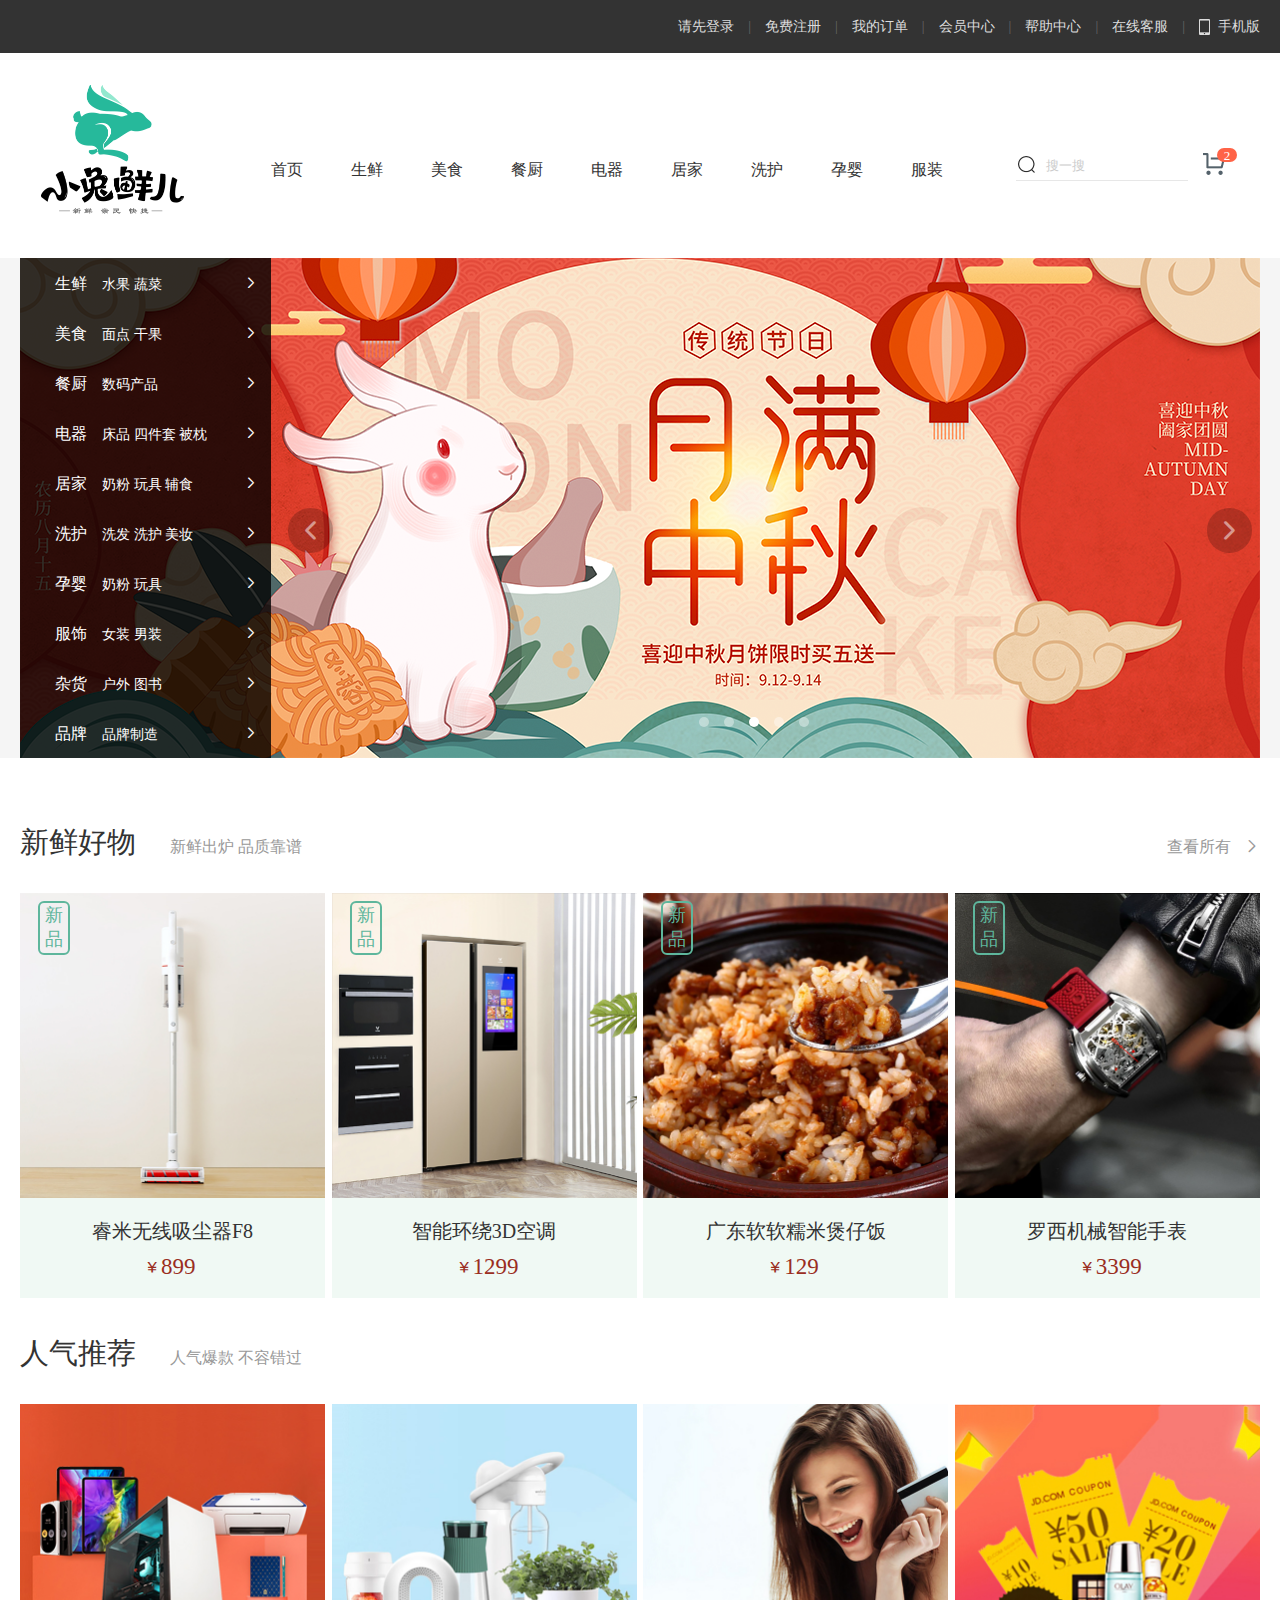
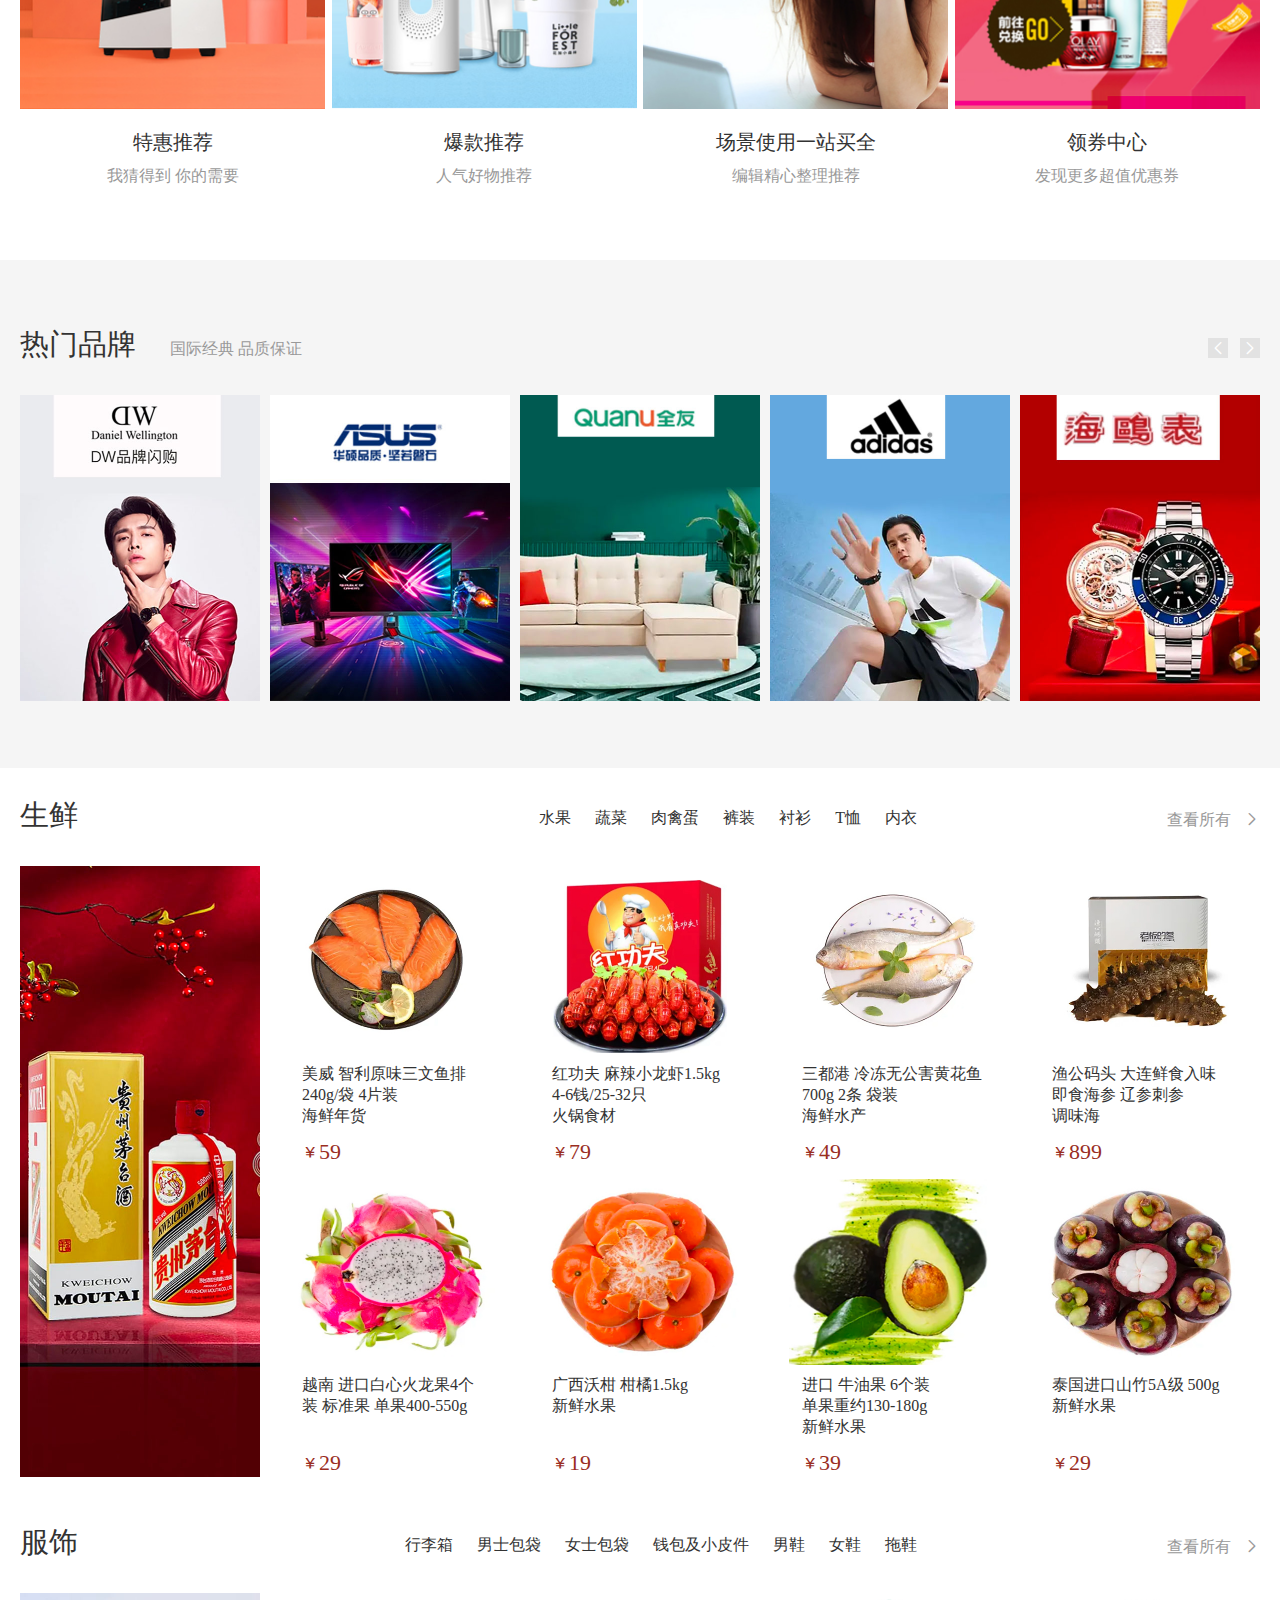
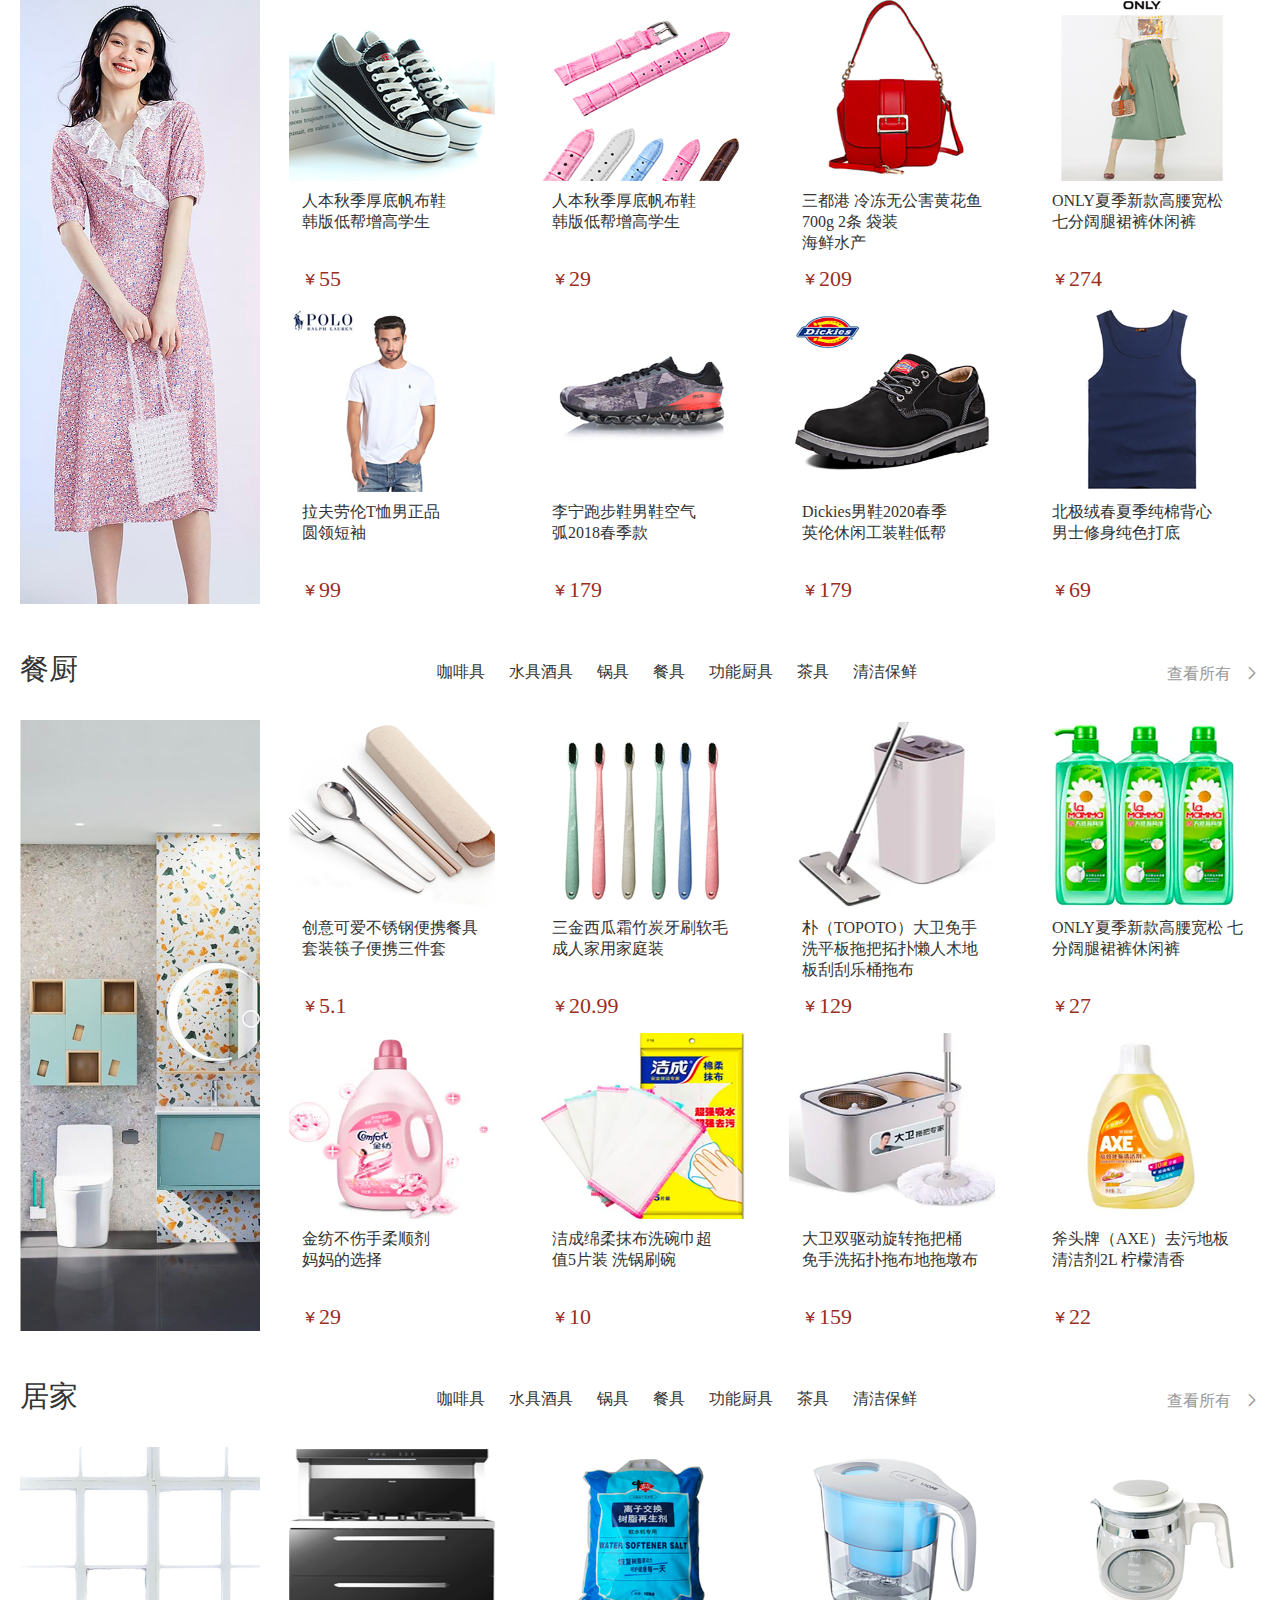
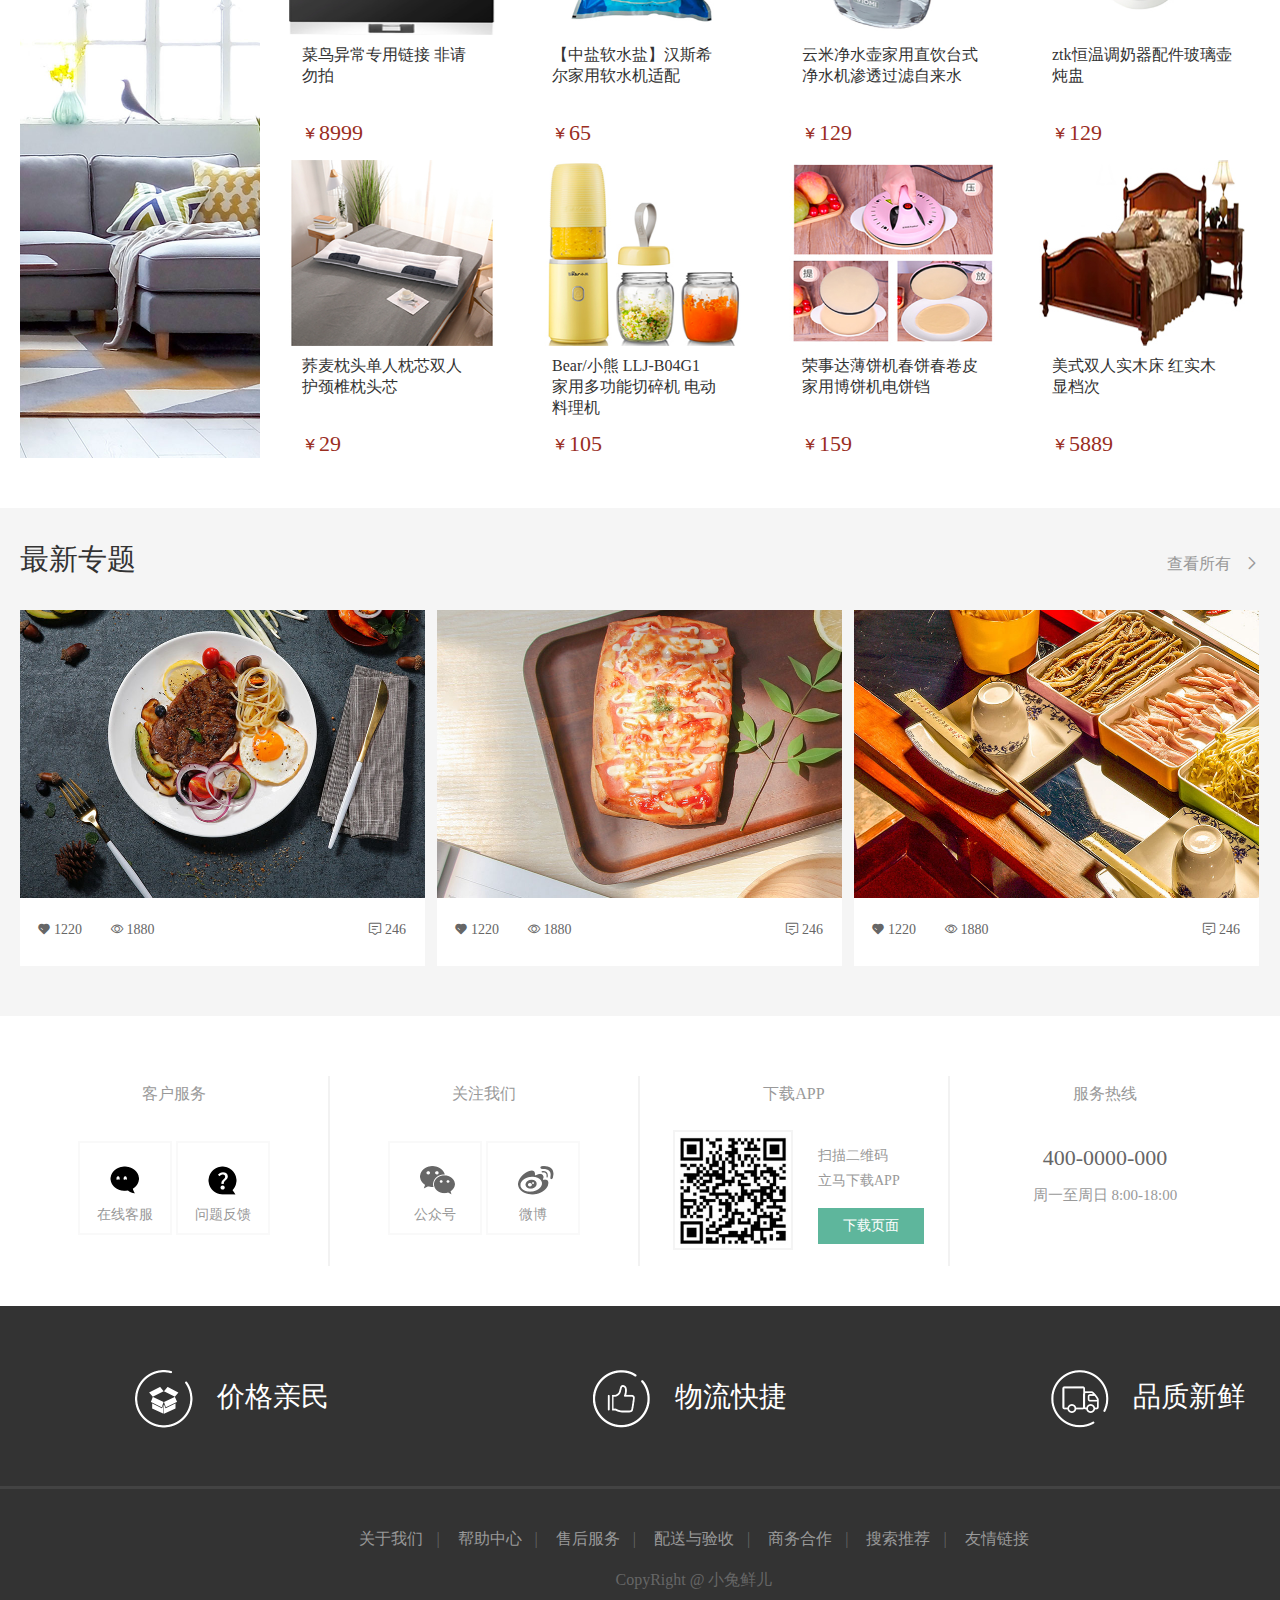
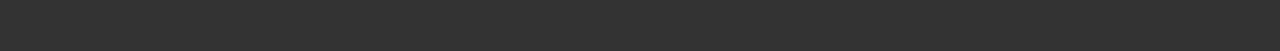
<file: index.html>
<!DOCTYPE html>
<html lang="en">
  <head>
    <meta charset="UTF-8" />
    <meta name="viewport" content="width=device-width, initial-scale=1.0" />
    <title>小兔鲜儿</title>
    <link rel="shortcut icon" href="./images/logo.png" />
    <link rel="stylesheet" href="./frame.css" />
    <link rel="stylesheet" href="./index.css" />
    <link rel="stylesheet" href="./fonts/iconfont.css" />
  </head>

  <body>
    <!-- 头部标签 -->
    <header>
      <div class="w">
        <ul>
          <li><a href="#">请先登录</a></li>
          <li><a href="#">免费注册</a></li>
          <li><a href="#">我的订单</a></li>
          <li><a href="#">会员中心</a></li>
          <li><a href="#">帮助中心</a></li>
          <li><a href="#">在线客服</a></li>
          <li>
            <a href="#"><i class="sprites"></i>手机版</a>
          </li>
        </ul>
      </div>
    </header>
    <!-- 导航栏 -->
    <nav>
      <div class="w clearfix">
        <h1>
          <a href="#" title="小兔鲜儿"><img src="./images/logo.png" alt="小兔鲜儿" />小兔鲜儿</a>
        </h1>
        <div class="nav">
          <ul>
            <li><a href="#">首页</a></li>
            <li><a href="#">生鲜</a></li>
            <li><a href="#">美食</a></li>
            <li><a href="#">餐厨</a></li>
            <li><a href="#">电器</a></li>
            <li><a href="#">居家</a></li>
            <li><a href="#">洗护</a></li>
            <li><a href="#">孕婴</a></li>
            <li><a href="#">服装</a></li>
          </ul>
        </div>
        <div class="search clearfix">
          <i class="sprites"></i>
          <input type="search" placeholder="搜一搜" />
          <button class="sprites">
            <em class="num">2</em>
          </button>
        </div>
      </div>
    </nav>
    <!-- 广告栏 -->
    <div class="banner">
      <div class="w">
        <aside>
          <ul>
            <li>
              <a href="#"><span>生鲜</span>水果 蔬菜</a>
            </li>
            <li>
              <a href="#"><span>美食</span>面点 干果</a>
            </li>
            <li>
              <a href="#"><span>餐厨</span>数码产品</a>
            </li>
            <li>
              <a href="#"><span>电器</span>床品 四件套 被枕</a>
            </li>
            <li>
              <a href="#"><span>居家</span>奶粉 玩具 辅食</a>
            </li>
            <li>
              <a href="#"><span>洗护</span>洗发 洗护 美妆</a>
            </li>
            <li>
              <a href="#"><span>孕婴</span>奶粉 玩具</a>
            </li>
            <li>
              <a href="#"><span>服饰</span>女装 男装</a>
            </li>
            <li>
              <a href="#"><span>杂货</span>户外 图书</a>
            </li>
            <li>
              <a href="#"><span>品牌</span>品牌制造</a>
            </li>
          </ul>
        </aside>
        <a href="#" class="prev">&#xe606;</a>
        <a href="#" class="next">&#xe607;</a>
        <div class="promo_nav">
          <ul>
            <li></li>
            <li></li>
            <li class="selected"></li>
            <li></li>
            <li></li>
          </ul>
        </div>
      </div>
    </div>
    <!-- 新鲜好物 -->
    <div class="top_box clearfix">
      <div class="w">
        <div class="box_hd">
          <h2>新鲜好物</h2>
          <span class="intro"><a href="#">新鲜出炉 品质靠谱</a></span>
          <span class="check_all"><a href="#">查看所有</a></span>
        </div>
        <div class="box_bd">
          <ul>
            <li>
              <a href="#">
                <i>新品</i>
                <div class="img">
                  <img src="./uploads/new_goods_1.jpg" alt="" />
                </div>
                <div class="imgDesc">
                  <h3>睿米无线吸尘器F8</h3>
                  <p>899</p>
                </div>
              </a>
            </li>
            <li>
              <a href="#">
                <i>新品</i>
                <div class="img">
                  <img src="./uploads/new_goods_2.jpg" alt="" />
                </div>
                <div class="imgDesc">
                  <h3>智能环绕3D空调</h3>
                  <p>1299</p>
                </div>
              </a>
            </li>
            <li>
              <a href="#">
                <i>新品</i>
                <div class="img">
                  <img src="./uploads/new_goods_3.jpg" alt="" />
                </div>
                <div class="imgDesc">
                  <h3>广东软软糯米煲仔饭</h3>
                  <p>129</p>
                </div>
              </a>
            </li>
            <li>
              <a href="#">
                <i>新品</i>
                <div class="img">
                  <img src="./uploads/new_goods_4.jpg" alt="" />
                </div>
                <div class="imgDesc">
                  <h3>罗西机械智能手表</h3>
                  <p>3399</p>
                </div>
              </a>
            </li>
          </ul>
        </div>
      </div>
    </div>
    <!-- 人气推荐 -->
    <div class="top_box2 clearfix">
      <div class="w">
        <div class="box_hd">
          <h2>人气推荐</h2>
          <span class="intro"><a href="#">人气爆款 不容错过</a></span>
        </div>
        <div class="box_bd">
          <ul>
            <li>
              <a href="#">
                <div class="img">
                  <img src="./uploads/popular_1.jpg" alt="" />
                </div>
                <div class="imgDesc">
                  <h3>特惠推荐</h3>
                  <p>我猜得到 你的需要</p>
                </div>
              </a>
            </li>
            <li>
              <a href="#">
                <div class="img">
                  <img src="./uploads/popular_2.jpg" alt="" />
                </div>
                <div class="imgDesc">
                  <h3>爆款推荐</h3>
                  <p>人气好物推荐</p>
                </div>
              </a>
            </li>
            <li>
              <a href="#">
                <div class="img">
                  <img src="./uploads/popular_3.jpg" alt="" />
                </div>
                <div class="imgDesc">
                  <h3>场景使用一站买全</h3>
                  <p>编辑精心整理推荐</p>
                </div>
              </a>
            </li>
            <li>
              <a href="#">
                <div class="img">
                  <img src="./uploads/popular_4.jpg" alt="" />
                </div>
                <div class="imgDesc">
                  <h3>领券中心</h3>
                  <p>发现更多超值优惠券</p>
                </div>
              </a>
            </li>
          </ul>
        </div>
      </div>
    </div>
    <!-- 热门品牌 -->
    <div class="center_box clearfix">
      <div class="w">
        <div class="box_hd">
          <h2>热门品牌</h2>
          <span class="intro"><a href="#">国际经典 品质保证</a></span>
          <a href="#" class="prev">&#xe606;</a>
          <a href="#" class="next">&#xe607;</a>
        </div>
        <div class="box_bd">
          <ul>
            <li>
              <a href="#"><img src="./uploads/brand_goods_1.jpg" alt="" /></a>
            </li>
            <li>
              <a href="#"><img src="./uploads/brand_goods_2.jpg" alt="" /></a>
            </li>
            <li>
              <a href="#"><img src="./uploads/brand_goods_3.jpg" alt="" /></a>
            </li>
            <li>
              <a href="#"><img src="./uploads/brand_goods_4.jpg" alt="" /></a>
            </li>
            <li>
              <a href="#"><img src="./uploads/brand_goods_5.jpg" alt="" /></a>
            </li>
          </ul>
        </div>
      </div>
    </div>
    <!-- 生鲜 -->
    <div class="classify_box clearfix">
      <div class="w">
        <div class="box_hd">
          <h2>生鲜</h2>
          <div class="nav">
            <ul>
              <li><a href="#">水果</a></li>
              <li><a href="#">蔬菜</a></li>
              <li><a href="#">肉禽蛋</a></li>
              <li><a href="#">裤装</a></li>
              <li><a href="#">衬衫</a></li>
              <li><a href="#">T恤</a></li>
              <li><a href="#">内衣</a></li>
            </ul>
          </div>
          <span class="check_all"><a href="#">查看所有</a></span>
        </div>
        <div class="left_box">
          <a href="#"><img src="./uploads/fresh_goods_cover.jpg" alt="" /></a>
          <a href="#" class="sidebar">
            <h4>生鲜馆</h4>
            <span>全场3件8折</span>
          </a>
        </div>
        <div class="right_box">
          <ul>
            <li>
              <a href="#"
                ><img src="./uploads/fresh_goods_1.jpg" alt="" />
                <h3>美威 智利原味三文鱼排<br />240g/袋 4片装<br />海鲜年货</h3>
                <p>59</p></a
              >
              <div class="same">
                <a href="">
                  <h4>找相似</h4>
                  <span>发现更多宝贝&#xe607;</span></a
                >
              </div>
            </li>
            <li>
              <a href="#"
                ><img src="./uploads/fresh_goods_2.jpg" alt="" />
                <h3>红功夫 麻辣小龙虾1.5kg<br />4-6钱/25-32只<br />火锅食材</h3>
                <p>79</p></a
              >
              <div class="same">
                <a href="">
                  <h4>找相似</h4>
                  <span>发现更多宝贝&#xe607;</span></a
                >
              </div>
            </li>
            <li>
              <a href="#"
                ><img src="./uploads/fresh_goods_3.jpg" alt="" />
                <h3>三都港 冷冻无公害黄花鱼<br />700g 2条 袋装<br />海鲜水产</h3>
                <p>49</p></a
              >
              <div class="same">
                <a href="">
                  <h4>找相似</h4>
                  <span>发现更多宝贝&#xe607;</span></a
                >
              </div>
            </li>
            <li>
              <a href="#"
                ><img src="./uploads/fresh_goods_4.jpg" alt="" />
                <h3>渔公码头 大连鲜食入味<br />即食海参 辽参刺参<br />调味海</h3>
                <p>899</p></a
              >
              <div class="same">
                <a href="">
                  <h4>找相似</h4>
                  <span>发现更多宝贝&#xe607;</span></a
                >
              </div>
            </li>
            <li>
              <a href="#"
                ><img src="./uploads/fresh_goods_5.jpg" alt="" />
                <h3>越南 进口白心火龙果4个<br />装 标准果 单果400-550g</h3>
                <p>29</p></a
              >
              <div class="same">
                <a href="">
                  <h4>找相似</h4>
                  <span>发现更多宝贝&#xe607;</span></a
                >
              </div>
            </li>
            <li>
              <a href="#"
                ><img src="./uploads/fresh_goods_6.jpg" alt="" />
                <h3>广西沃柑 柑橘1.5kg<br />新鲜水果</h3>
                <p>19</p></a
              >
              <div class="same">
                <a href="">
                  <h4>找相似</h4>
                  <span>发现更多宝贝&#xe607;</span></a
                >
              </div>
            </li>
            <li>
              <a href="#"
                ><img src="./uploads/fresh_goods_7.jpg" alt="" />
                <h3>进口 牛油果 6个装<br />单果重约130-180g<br />新鲜水果</h3>
                <p>39</p></a
              >
              <div class="same">
                <a href="">
                  <h4>找相似</h4>
                  <span>发现更多宝贝&#xe607;</span></a
                >
              </div>
            </li>
            <li>
              <a href="#"
                ><img src="./uploads/fresh_goods_8.jpg" alt="" />
                <h3>泰国进口山竹5A级 500g<br />新鲜水果</h3>
                <p>29</p></a
              >
              <div class="same">
                <a href="">
                  <h4>找相似</h4>
                  <span>发现更多宝贝&#xe607;</span></a
                >
              </div>
            </li>
          </ul>
        </div>
      </div>
    </div>
    <!-- 服饰 -->
    <div class="classify_box clearfix">
      <div class="w">
        <div class="box_hd">
          <h2>服饰</h2>
          <div class="nav">
            <ul>
              <li><a href="#">行李箱</a></li>
              <li><a href="#">男士包袋</a></li>
              <li><a href="#">女士包袋</a></li>
              <li><a href="#">钱包及小皮件</a></li>
              <li><a href="#">男鞋</a></li>
              <li><a href="#">女鞋</a></li>
              <li><a href="#">拖鞋</a></li>
            </ul>
          </div>
          <span class="check_all"><a href="#">查看所有</a></span>
        </div>
        <div class="left_box">
          <a href="#"><img src="./uploads/clothes_goods_cover.jpg" alt="" /></a>
          <a href="#" class="sidebar">
            <h4>服饰馆</h4>
            <span>3折起狂欢</span>
          </a>
        </div>
        <div class="right_box">
          <ul>
            <li>
              <a href="#"
                ><img src="./uploads/clothes_goods_1.jpg" alt="" />
                <h3>
                  人本秋季厚底帆布鞋<br />
                  韩版低帮增高学生
                </h3>
                <p>55</p></a
              >
              <div class="same">
                <a href="">
                  <h4>找相似</h4>
                  <span>发现更多宝贝&#xe607;</span>
                </a>
              </div>
            </li>
            <li>
              <a href="#"
                ><img src="./uploads/clothes_goods_2.jpg" alt="" />
                <h3>
                  人本秋季厚底帆布鞋<br />
                  韩版低帮增高学生
                </h3>
                <p>29</p></a
              >
              <div class="same">
                <a href="">
                  <h4>找相似</h4>
                  <span>发现更多宝贝&#xe607;</span></a
                >
              </div>
            </li>
            <li>
              <a href="#"
                ><img src="./uploads/clothes_goods_3.jpg" alt="" />
                <h3>三都港 冷冻无公害黄花鱼<br />700g 2条 袋装<br />海鲜水产</h3>
                <p>209</p></a
              >
              <div class="same">
                <a href="">
                  <h4>找相似</h4>
                  <span>发现更多宝贝&#xe607;</span></a
                >
              </div>
            </li>
            <li>
              <a href="#"
                ><img src="./uploads/clothes_goods_4.jpg" alt="" />
                <h3>
                  ONLY夏季新款高腰宽松<br />
                  七分阔腿裙裤休闲裤
                </h3>
                <p>274</p></a
              >
              <div class="same">
                <a href="">
                  <h4>找相似</h4>
                  <span>发现更多宝贝&#xe607;</span></a
                >
              </div>
            </li>
            <li>
              <a href="#"
                ><img src="./uploads/clothes_goods_5.jpg" alt="" />
                <h3>拉夫劳伦T恤男正品<br />圆领短袖</h3>
                <p>99</p></a
              >
              <div class="same">
                <a href="">
                  <h4>找相似</h4>
                  <span>发现更多宝贝&#xe607;</span></a
                >
              </div>
            </li>
            <li>
              <a href="#"
                ><img src="./uploads/clothes_goods_6.jpg" alt="" />
                <h3>
                  李宁跑步鞋男鞋空气<br />
                  弧2018春季款
                </h3>
                <p>179</p></a
              >
              <div class="same">
                <a href="">
                  <h4>找相似</h4>
                  <span>发现更多宝贝&#xe607;</span></a
                >
              </div>
            </li>
            <li>
              <a href="#"
                ><img src="./uploads/clothes_goods_7.jpg" alt="" />
                <h3>
                  Dickies男鞋2020春季<br />
                  英伦休闲工装鞋低帮
                </h3>
                <p>179</p></a
              >
              <div class="same">
                <a href="">
                  <h4>找相似</h4>
                  <span>发现更多宝贝&#xe607;</span></a
                >
              </div>
            </li>
            <li>
              <a href="#"
                ><img src="./uploads/clothes_goods_8.jpg" alt="" />
                <h3>
                  北极绒春夏季纯棉背心<br />
                  男士修身纯色打底
                </h3>
                <p>69</p></a
              >
              <div class="same">
                <a href="">
                  <h4>找相似</h4>
                  <span>发现更多宝贝&#xe607;</span></a
                >
              </div>
            </li>
          </ul>
        </div>
      </div>
    </div>
    <!-- 餐厨 -->
    <div class="classify_box clearfix">
      <div class="w">
        <div class="box_hd">
          <h2>餐厨</h2>
          <div class="nav">
            <ul>
              <li><a href="#">咖啡具</a></li>
              <li><a href="#">水具酒具</a></li>
              <li><a href="#">锅具</a></li>
              <li><a href="#">餐具</a></li>
              <li><a href="#">功能厨具</a></li>
              <li><a href="#">茶具</a></li>
              <li><a href="#">清洁保鲜</a></li>
            </ul>
          </div>
          <span class="check_all"><a href="#">查看所有</a></span>
        </div>
        <div class="left_box">
          <a href="#"><img src="./uploads/kitchen_goods_cover.jpg" alt="" /></a>
          <a href="#" class="sidebar">
            <h4>餐厨馆</h4>
            <span style="line-height: 20px; margin-top: 13px">大额优惠<br />等你来拿</span>
          </a>
        </div>
        <div class="right_box">
          <ul>
            <li>
              <a href="#"
                ><img src="./uploads/kitchen_goods_1.jpg" alt="" />
                <h3>创意可爱不锈钢便携餐具<br />套装筷子便携三件套</h3>
                <p>5.1</p></a
              >
              <div class="same">
                <a href="">
                  <h4>找相似</h4>
                  <span>发现更多宝贝&#xe607;</span></a
                >
              </div>
            </li>
            <li>
              <a href="#"
                ><img src="./uploads/kitchen_goods_2.jpg" alt="" />
                <h3>
                  三金西瓜霜竹炭牙刷软毛<br />
                  成人家用家庭装
                </h3>
                <p>20.99</p></a
              >
              <div class="same">
                <a href="">
                  <h4>找相似</h4>
                  <span>发现更多宝贝&#xe607;</span></a
                >
              </div>
            </li>
            <li>
              <a href="#"
                ><img src="./uploads/kitchen_goods_3.jpg" alt="" />
                <h3>
                  朴（TOPOTO）大卫免手<br />
                  洗平板拖把拓扑懒人木地<br />
                  板刮刮乐桶拖布
                </h3>
                <p>129</p></a
              >
              <div class="same">
                <a href="">
                  <h4>找相似</h4>
                  <span>发现更多宝贝&#xe607;</span></a
                >
              </div>
            </li>
            <li>
              <a href="#"
                ><img src="./uploads/kitchen_goods_4.jpg" alt="" />
                <h3>ONLY夏季新款高腰宽松 七分阔腿裙裤休闲裤</h3>
                <p>27</p></a
              >
              <div class="same">
                <a href="">
                  <h4>找相似</h4>
                  <span>发现更多宝贝&#xe607;</span></a
                >
              </div>
            </li>
            <li>
              <a href="#"
                ><img src="./uploads/kitchen_goods_5.jpg" alt="" />
                <h3>金纺不伤手柔顺剂<br />妈妈的选择</h3>
                <p>29</p></a
              >
              <div class="same">
                <a href="">
                  <h4>找相似</h4>
                  <span>发现更多宝贝&#xe607;</span></a
                >
              </div>
            </li>
            <li>
              <a href="#"
                ><img src="./uploads/kitchen_goods_6.jpg" alt="" />
                <h3>
                  洁成绵柔抹布洗碗巾超<br />
                  值5片装 洗锅刷碗
                </h3>
                <p>10</p></a
              >
              <div class="same">
                <a href="">
                  <h4>找相似</h4>
                  <span>发现更多宝贝&#xe607;</span></a
                >
              </div>
            </li>
            <li>
              <a href="#"
                ><img src="./uploads/kitchen_goods_7.jpg" alt="" />
                <h3>
                  大卫双驱动旋转拖把桶<br />
                  免手洗拓扑拖布地拖墩布
                </h3>
                <p>159</p></a
              >
              <div class="same">
                <a href="">
                  <h4>找相似</h4>
                  <span>发现更多宝贝&#xe607;</span></a
                >
              </div>
            </li>
            <li>
              <a href="#"
                ><img src="./uploads/kitchen_goods_8.jpg" alt="" />
                <h3>
                  斧头牌（AXE）去污地板<br />
                  清洁剂2L 柠檬清香
                </h3>
                <p>22</p></a
              >
              <div class="same">
                <a href="">
                  <h4>找相似</h4>
                  <span>发现更多宝贝&#xe607;</span></a
                >
              </div>
            </li>
          </ul>
        </div>
      </div>
    </div>
    <!-- 居家 -->
    <div class="classify_box clearfix">
      <div class="w">
        <div class="box_hd">
          <h2>居家</h2>
          <div class="nav">
            <ul>
              <li><a href="#">咖啡具</a></li>
              <li><a href="#">水具酒具</a></li>
              <li><a href="#">锅具</a></li>
              <li><a href="#">餐具</a></li>
              <li><a href="#">功能厨具</a></li>
              <li><a href="#">茶具</a></li>
              <li><a href="#">清洁保鲜</a></li>
            </ul>
          </div>
          <span class="check_all"><a href="#">查看所有</a></span>
        </div>
        <div class="left_box">
          <a href="#"><img src="./uploads/home_goods_cover.jpg" alt="" /></a>
          <a href="#" class="sidebar">
            <h4>居家馆</h4>
            <span>全场满减</span>
          </a>
        </div>
        <div class="right_box">
          <ul>
            <li>
              <a href="#"
                ><img src="./uploads/home_goods_1.jpg" alt="" />
                <h3>菜鸟异常专用链接 非请<br />勿拍</h3>
                <p>8999</p></a
              >
              <div class="same">
                <a href="">
                  <h4>找相似</h4>
                  <span>发现更多宝贝&#xe607;</span></a
                >
              </div>
            </li>
            <li>
              <a href="#"
                ><img src="./uploads/home_goods_2.jpg" alt="" />
                <h3>
                  【中盐软水盐】汉斯希<br />
                  尔家用软水机适配
                </h3>
                <p>65</p></a
              >
              <div class="same">
                <a href="">
                  <h4>找相似</h4>
                  <span>发现更多宝贝&#xe607;</span></a
                >
              </div>
            </li>
            <li>
              <a href="#"
                ><img src="./uploads/home_goods_3.jpg" alt="" />
                <h3>
                  云米净水壶家用直饮台式<br />
                  净水机渗透过滤自来水
                </h3>
                <p>129</p></a
              >
              <div class="same">
                <a href="">
                  <h4>找相似</h4>
                  <span>发现更多宝贝&#xe607;</span></a
                >
              </div>
            </li>
            <li>
              <a href="#"
                ><img src="./uploads/home_goods_4.jpg" alt="" />
                <h3>
                  ztk恒温调奶器配件玻璃壶<br />
                  炖盅
                </h3>
                <p>129</p></a
              >
              <div class="same">
                <a href="">
                  <h4>找相似</h4>
                  <span>发现更多宝贝&#xe607;</span></a
                >
              </div>
            </li>
            <li>
              <a href="#"
                ><img src="./uploads/home_goods_5.jpg" alt="" />
                <h3>荞麦枕头单人枕芯双人<br />护颈椎枕头芯</h3>
                <p>29</p></a
              >
              <div class="same">
                <a href="">
                  <h4>找相似</h4>
                  <span>发现更多宝贝&#xe607;</span></a
                >
              </div>
            </li>
            <li>
              <a href="#"
                ><img src="./uploads/home_goods_6.jpg" alt="" />
                <h3>
                  Bear/小熊 LLJ-B04G1 <br />
                  家用多功能切碎机 电动<br />
                  料理机
                </h3>
                <p>105</p></a
              >
              <div class="same">
                <a href="">
                  <h4>找相似</h4>
                  <span>发现更多宝贝&#xe607;</span></a
                >
              </div>
            </li>
            <li>
              <a href="#"
                ><img src="./uploads/home_goods_7.jpg" alt="" />
                <h3>
                  荣事达薄饼机春饼春卷皮<br />
                  家用博饼机电饼铛<br />
                </h3>
                <p>159</p></a
              >
              <div class="same">
                <a href="">
                  <h4>找相似</h4>
                  <span>发现更多宝贝&#xe607;</span></a
                >
              </div>
            </li>
            <li>
              <a href="#"
                ><img src="./uploads/home_goods_8.jpg" alt="" />
                <h3>
                  美式双人实木床 红实木<br />
                  显档次
                </h3>
                <p>5889</p></a
              >
              <div class="same">
                <a href="">
                  <h4>找相似</h4>
                  <span>发现更多宝贝&#xe607;</span></a
                >
              </div>
            </li>
          </ul>
        </div>
      </div>
    </div>
    <!-- 最新专题 -->
    <div class="bottom_box clearfix">
      <div class="w">
        <div class="box_hd">
          <h2>最新专题</h2>
          <span class="check_all"><a href="#">查看所有</a></span>
        </div>
        <div class="box_bd">
          <ul>
            <li>
              <a href="#" class="img"><img src="./uploads/topic_goods_1.jpg" alt="" /></a>
              <div class="lable">
                <span class="like">1220</span>
                <span class="look">1880</span>
                <span class="talk">246</span>
              </div>
            </li>
            <li>
              <a href="#" class="img"><img src="./uploads/topic_goods_2.jpg" alt="" /></a>
              <div class="lable">
                <span class="like">1220</span>
                <span class="look">1880</span>
                <span class="talk">246</span>
              </div>
            </li>
            <li>
              <a href="#" class="img"><img src="./uploads/topic_goods_3.jpg" alt="" /></a>
              <div class="lable">
                <span class="like">1220</span>
                <span class="look">1880</span>
                <span class="talk">246</span>
              </div>
            </li>
          </ul>
        </div>
      </div>
    </div>
    <!-- 服务 -->
    <div class="server_box clearfix">
      <div class="w">
        <div class="server_bd">
          <h4>客户服务</h4>
          <a href="#" class="server_way">
            <div class="server_ways1"></div>
            <p>在线客服</p>
          </a>
          <a href="#" class="server_way">
            <div class="server_ways2"></div>
            <p>问题反馈</p>
          </a>
        </div>
        <div class="server_bd">
          <h4>关注我们</h4>
          <a href="#" class="server_way">
            <div class="server_ways3"></div>
            <p>公众号</p>
          </a>
          <a href="#" class="server_way">
            <div class="server_ways4"></div>
            <p>微博</p>
          </a>
        </div>
        <div class="server_bd">
          <h4>下载APP</h4>
          <span href="#" class="QR"></span>
          <span class="app">扫描二维码<br />立马下载APP</span>
          <button>下载页面</button>
        </div>
        <div class="server_bd">
          <h4>服务热线</h4>
          <h5>400-0000-000</h5>
          <p>周一至周日 8:00-18:00</p>
        </div>
      </div>
    </div>
    <!-- footer -->
    <footer>
      <div class="w clearfix">
        <div class="foot_top">
          <div class="foot_top_box">
            <i class="sprites"></i>
            <span>价格亲民</span>
            <i class="sprites"></i>
            <span>物流快捷</span>
            <i class="sprites"></i>
            <span>品质新鲜</span>
          </div>
        </div>
        <ul>
          <li><a href="#">关于我们</a></li>
          <li><a href="#">帮助中心</a></li>
          <li><a href="#">售后服务</a></li>
          <li><a href="#">配送与验收</a></li>
          <li><a href="#">商务合作</a></li>
          <li><a href="#">搜索推荐</a></li>
          <li><a href="#">友情链接</a></li>
        </ul>
        <p>CopyRight @ 小兔鲜儿</p>
      </div>
    </footer>
  </body>
</html>
</file>
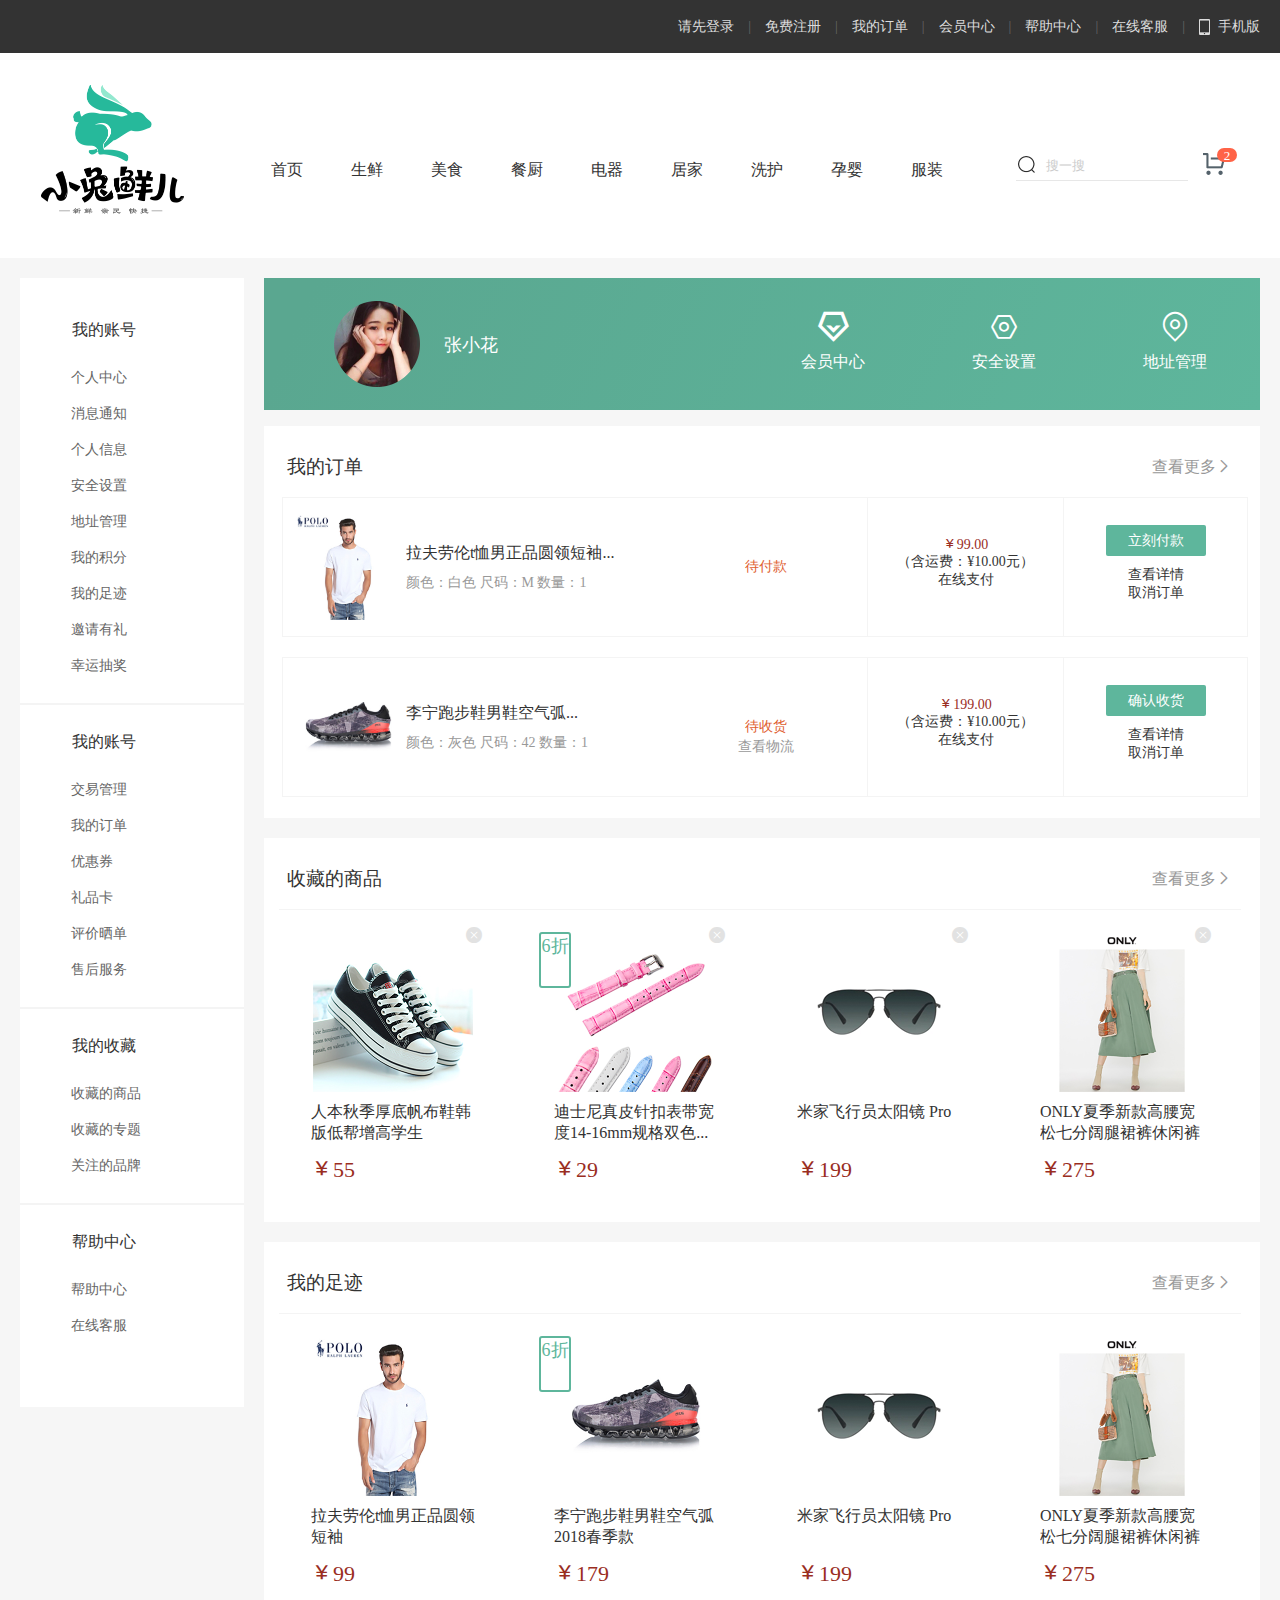
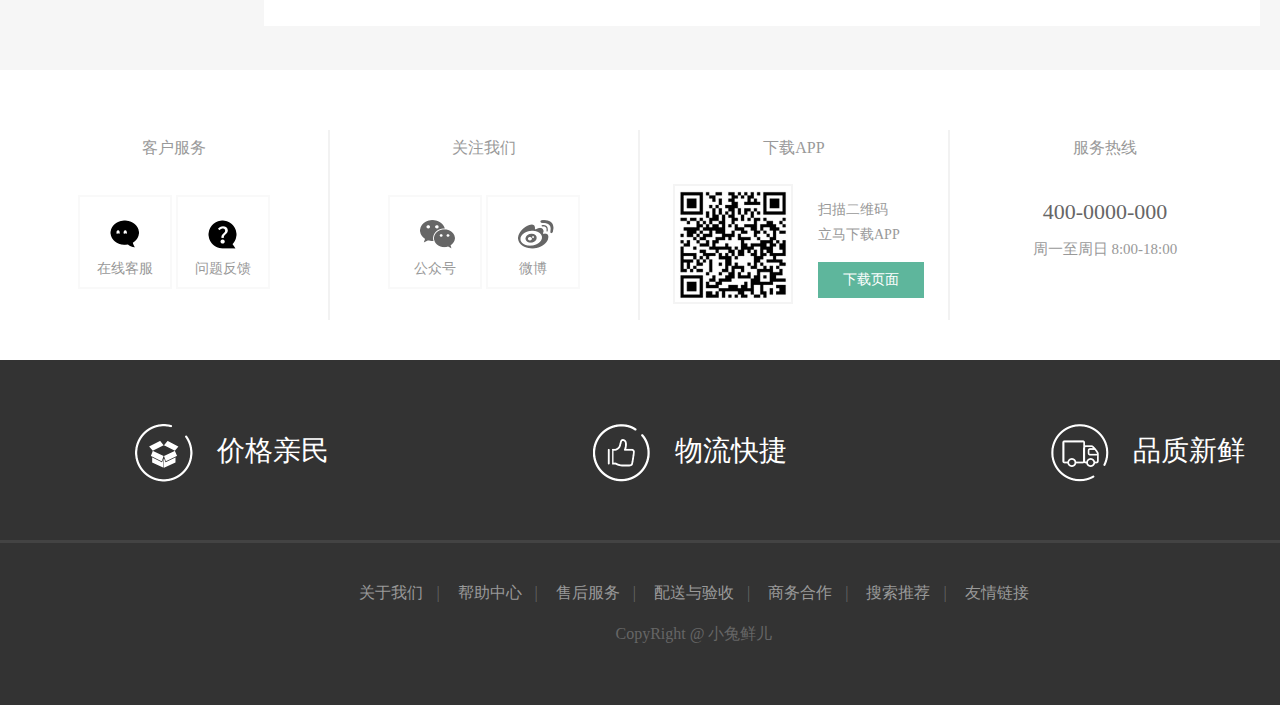
<file: user_login.html>
<!DOCTYPE html>
<html lang="en">
  <head>
    <meta charset="UTF-8" />
    <meta name="viewport" content="width=device-width, initial-scale=1.0" />
    <title>个人中心</title>
    <link rel="shortcut icon" href="./images/logo.png" />
    <link rel="stylesheet" href="./user_login.css" />
    <link rel="stylesheet" href="./frame.css" />
    <link rel="stylesheet" href="./fonts/iconfont.css" />
  </head>
  <body>
    <!-- 头部标签 -->
    <header>
      <div class="w">
        <ul>
          <li><a href="#">请先登录</a></li>
          <li><a href="#">免费注册</a></li>
          <li><a href="#">我的订单</a></li>
          <li><a href="#">会员中心</a></li>
          <li><a href="#">帮助中心</a></li>
          <li><a href="#">在线客服</a></li>
          <li>
            <a href="#"><i class="sprites"></i>手机版</a>
          </li>
        </ul>
      </div>
    </header>
    <!-- 导航栏 -->
    <nav>
      <div class="w clearfix">
        <h1>
          <a href="#" title="小兔鲜儿"><img src="./images/logo.png" alt="小兔鲜儿" />小兔鲜儿</a>
        </h1>
        <div class="nav">
          <ul>
            <li><a href="#">首页</a></li>
            <li><a href="#">生鲜</a></li>
            <li><a href="#">美食</a></li>
            <li><a href="#">餐厨</a></li>
            <li><a href="#">电器</a></li>
            <li><a href="#">居家</a></li>
            <li><a href="#">洗护</a></li>
            <li><a href="#">孕婴</a></li>
            <li><a href="#">服装</a></li>
          </ul>
        </div>
        <div class="search clearfix">
          <i class="sprites"></i>
          <input type="search" placeholder="搜一搜" />
          <button class="sprites">
            <em class="num">2</em>
          </button>
        </div>
      </div>
    </nav>
    <div class="frame clearfix">
      <div class="w">
        <aside>
          <!-- 我的账号 -->
          <div class="aside_box">
            <h3>我的账号</h3>
            <ul>
              <li><a href="#">个人中心</a></li>
              <li><a href="#">消息通知</a></li>
              <li><a href="#">个人信息</a></li>
              <li><a href="#">安全设置</a></li>
              <li><a href="#">地址管理</a></li>
              <li><a href="#">我的积分</a></li>
              <li><a href="#">我的足迹</a></li>
              <li><a href="#">邀请有礼</a></li>
              <li><a href="#">幸运抽奖</a></li>
            </ul>
          </div>
          <!-- 交易管理 -->
          <div class="aside_box">
            <h3>我的账号</h3>
            <ul>
              <li><a href="#">交易管理</a></li>
              <li><a href="#">我的订单</a></li>
              <li><a href="#">优惠券</a></li>
              <li><a href="#">礼品卡</a></li>
              <li><a href="#">评价晒单</a></li>
              <li><a href="#">售后服务</a></li>
            </ul>
          </div>
          <!-- 我的收藏 -->
          <div class="aside_box">
            <h3>我的收藏</h3>
            <ul>
              <li><a href="#">收藏的商品</a></li>
              <li><a href="#">收藏的专题</a></li>
              <li><a href="#">关注的品牌</a></li>
            </ul>
          </div>
          <!-- 帮助中心 -->
          <div class="aside_box">
            <h3>帮助中心</h3>
            <ul>
              <li><a href="#">帮助中心</a></li>
              <li><a href="#">在线客服</a></li>
            </ul>
          </div>
        </aside>
        <article>
          <!-- 个人信息 -->
          <div class="user_box">
            <div class="user_card">
              <img src="./uploads/avatar_1.png" alt="" />
              <h3>张小花</h3>
            </div>
            <div class="portal_sub">
              <ul>
                <li>
                  <a href="#">
                    <i>&#xe603;</i>
                    <p>会员中心</p>
                  </a>
                </li>
                <li>
                  <a href="#">
                    <i>&#xe8b7;</i>
                    <p>安全设置</p>
                  </a>
                </li>
                <li>
                  <a href="#">
                    <i>&#xe611;</i>
                    <p>地址管理</p>
                  </a>
                </li>
              </ul>
            </div>
          </div>
          <div class="order_box">
            <div class="list_hd">
              <h3>我的订单</h3>
              <span><a href="#">查看更多</a></span>
            </div>
            <div class="order_bd">
              <div class="commodity">
                <div class="good">
                  <a href="#" class="good_pic">
                    <img src="./uploads/history_goods_1.jpg" alt="" />
                  </a>
                  <h4><a href="#">拉夫劳伦t恤男正品圆领短袖...</a></h4>
                  <p>颜色：白色 尺码：M 数量：1</p>
                </div>
                <span>待付款</span>
              </div>
              <div class="order_price">
                <p>99.00</p>
                <p>（含运费：¥10.00元）</p>
                <p>在线支付</p>
              </div>
              <div class="pay_box">
                <button>立刻付款</button>
                <a href="#">查看详情</a>
                <a href="#">取消订单</a>
              </div>
            </div>
            <div class="order_bd">
              <div class="commodity">
                <div class="good">
                  <a href="#" class="good_pic">
                    <img src="./uploads/history_goods_2.jpg" alt="" />
                  </a>
                  <h4><a href="#">李宁跑步鞋男鞋空气弧...</a></h4>
                  <p>颜色：灰色 尺码：42 数量：1</p>
                </div>
                <span>待收货</span>
                <a href="#" class="express">查看物流</a>
              </div>
              <div class="order_price">
                <p>199.00</p>
                <p>（含运费：¥10.00元）</p>
                <p>在线支付</p>
              </div>
              <div class="pay_box">
                <button>确认收货</button>
                <a href="#">查看详情</a>
                <a href="#">取消订单</a>
              </div>
            </div>
          </div>
          <div class="referral_box">
            <div class="list_hd">
              <h3>收藏的商品</h3>
              <span><a href="#">查看更多</a></span>
            </div>
            <div class="goods">
              <ul>
                <li class="goods_box">
                  <a href="#"
                    ><img src="./uploads/collect_goods_1.jpg" alt="" />
                    <h4>人本秋季厚底帆布鞋韩版低帮增高学生</h4>
                    <p>55</p>
                  </a>
                  <i class="off">&#xe67a;</i>
                </li>
                <li class="goods_box">
                  <a href="#"
                    ><img src="./uploads/collect_goods_2.jpg" alt="" />
                    <h4>迪士尼真皮针扣表带宽度14-16mm规格双色压纹</h4>
                    <p>29</p>
                  </a>
                  <i class="off">&#xe67a;</i>
                  <em>6折</em>
                </li>
                <li class="goods_box">
                  <a href="#"
                    ><img src="./uploads/glass.png" alt="" />
                    <h4>米家飞行员太阳镜 Pro</h4>
                    <p>199</p>
                  </a>
                  <i class="off">&#xe67a;</i>
                </li>
                <li class="goods_box">
                  <a href="#"
                    ><img src="./uploads/collect_goods_4.jpg" alt="" />
                    <h4>ONLY夏季新款高腰宽松七分阔腿裙裤休闲裤</h4>
                    <p>275</p>
                  </a>
                  <i class="off">&#xe67a;</i>
                </li>
              </ul>
            </div>
          </div>
          <div class="referral_box">
            <div class="list_hd">
              <h3>我的足迹</h3>
              <span><a href="#">查看更多</a></span>
            </div>
            <div class="goods">
              <ul>
                <li class="goods_box">
                  <a href="#"
                    ><img src="./uploads/history_goods_1.jpg" alt="" />
                    <h4>拉夫劳伦t恤男正品圆领短袖</h4>
                    <p>99</p>
                  </a>
                </li>
                <li class="goods_box">
                  <a href="#"
                    ><img src="./uploads/history_goods_2.jpg" alt="" />
                    <h4>李宁跑步鞋男鞋空气弧2018春季款</h4>
                    <p>179</p>
                  </a>
                  <em>6折</em>
                </li>
                <li class="goods_box">
                  <a href="#"
                    ><img src="./uploads/glass.png" alt="" />
                    <h4>米家飞行员太阳镜 Pro</h4>
                    <p>199</p>
                  </a>
                </li>
                <li class="goods_box">
                  <a href="#"
                    ><img src="./uploads/history_goods_4.jpg" alt="" />
                    <h4>ONLY夏季新款高腰宽松七分阔腿裙裤休闲裤</h4>
                    <p>275</p>
                  </a>
                </li>
              </ul>
            </div>
          </div>
        </article>
      </div>
    </div>
    <!-- 服务 -->
    <div class="server_box clearfix">
      <div class="w">
        <div class="server_bd">
          <h4>客户服务</h4>
          <a href="#" class="server_way">
            <div class="server_ways1"></div>
            <p>在线客服</p>
          </a>
          <a href="#" class="server_way">
            <div class="server_ways2"></div>
            <p>问题反馈</p>
          </a>
        </div>
        <div class="server_bd">
          <h4>关注我们</h4>
          <a href="#" class="server_way">
            <div class="server_ways3"></div>
            <p>公众号</p>
          </a>
          <a href="#" class="server_way">
            <div class="server_ways4"></div>
            <p>微博</p>
          </a>
        </div>
        <div class="server_bd">
          <h4>下载APP</h4>
          <span href="#" class="QR"></span>
          <span class="app">扫描二维码<br />立马下载APP</span>
          <button>下载页面</button>
        </div>
        <div class="server_bd">
          <h4>服务热线</h4>
          <h5>400-0000-000</h5>
          <p>周一至周日 8:00-18:00</p>
        </div>
      </div>
    </div>
    <!-- footer -->
    <footer>
      <div class="w clearfix">
        <div class="foot_top">
          <div class="foot_top_box">
            <i class="sprites"></i>
            <span>价格亲民</span>
            <i class="sprites"></i>
            <span>物流快捷</span>
            <i class="sprites"></i>
            <span>品质新鲜</span>
          </div>
        </div>
        <ul>
          <li><a href="#">关于我们</a></li>
          <li><a href="#">帮助中心</a></li>
          <li><a href="#">售后服务</a></li>
          <li><a href="#">配送与验收</a></li>
          <li><a href="#">商务合作</a></li>
          <li><a href="#">搜索推荐</a></li>
          <li><a href="#">友情链接</a></li>
        </ul>
        <p>CopyRight @ 小兔鲜儿</p>
      </div>
    </footer>
  </body>
</html>
</file>
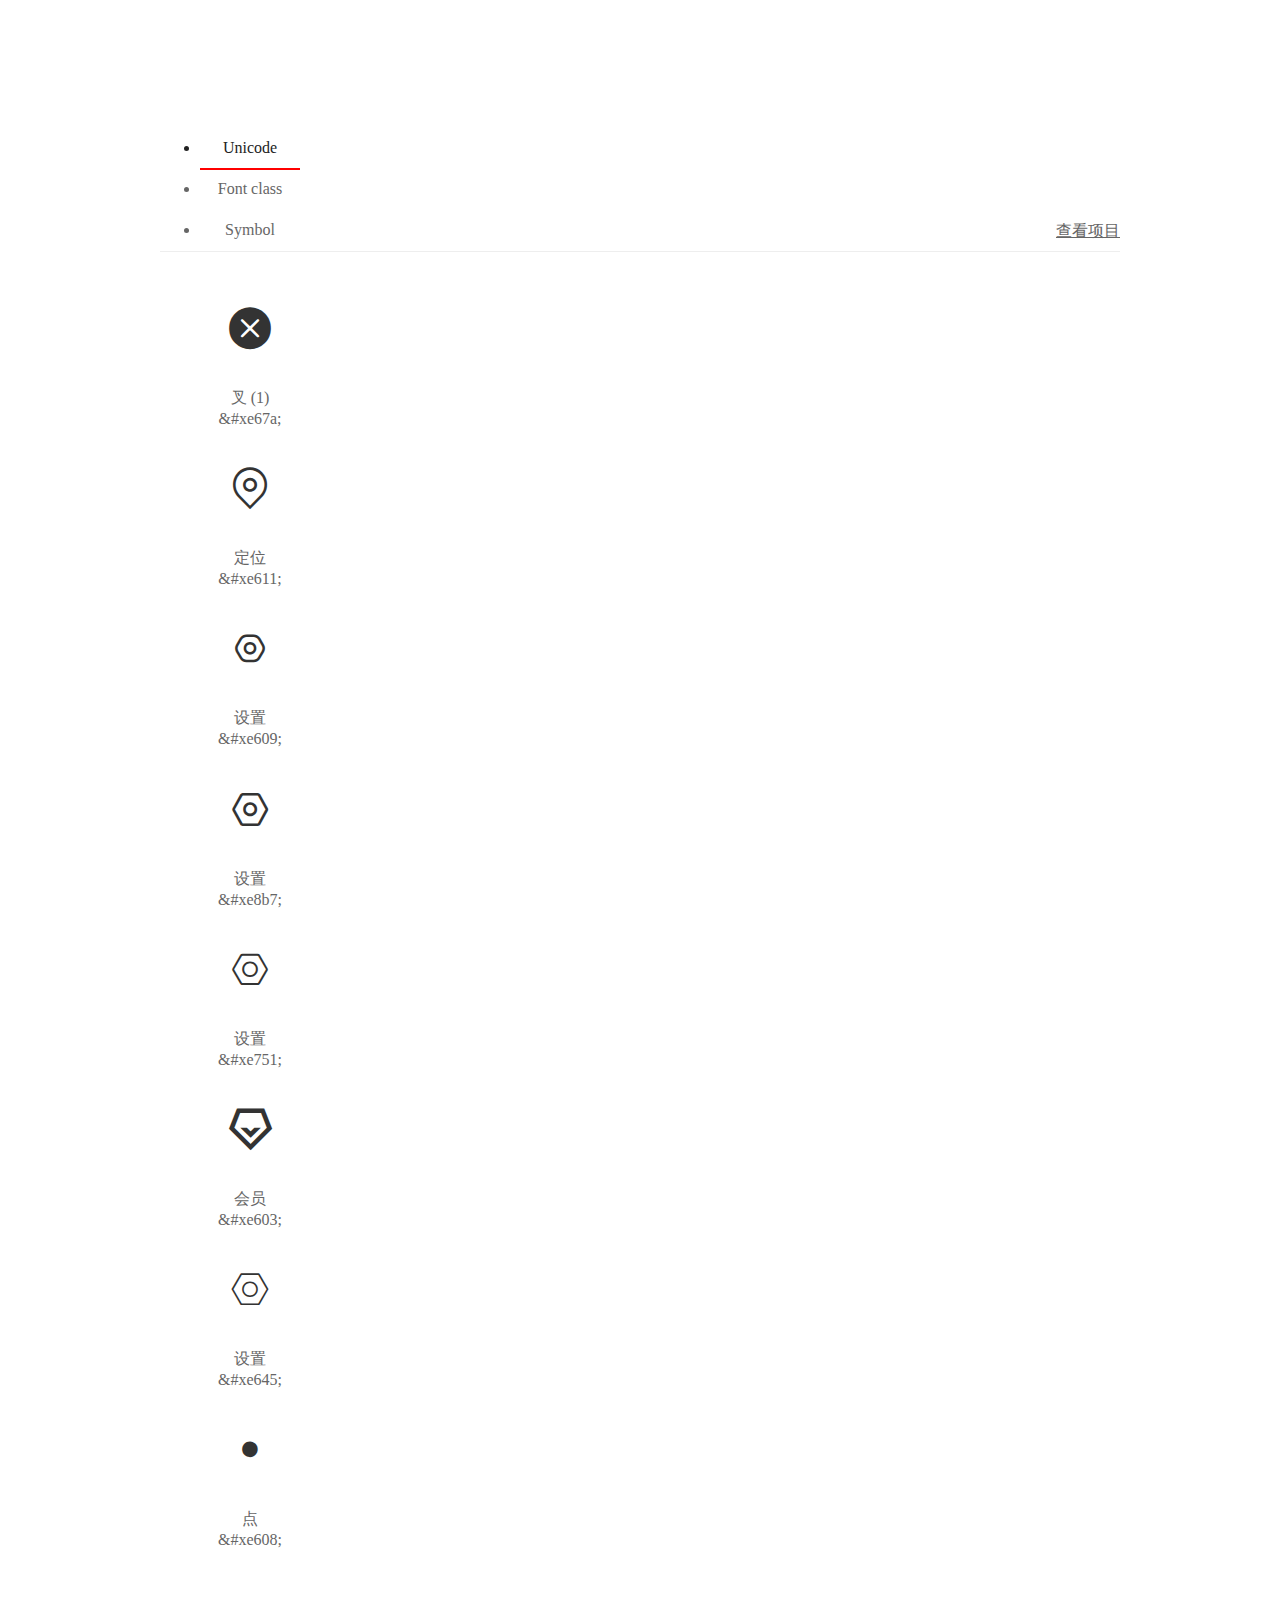
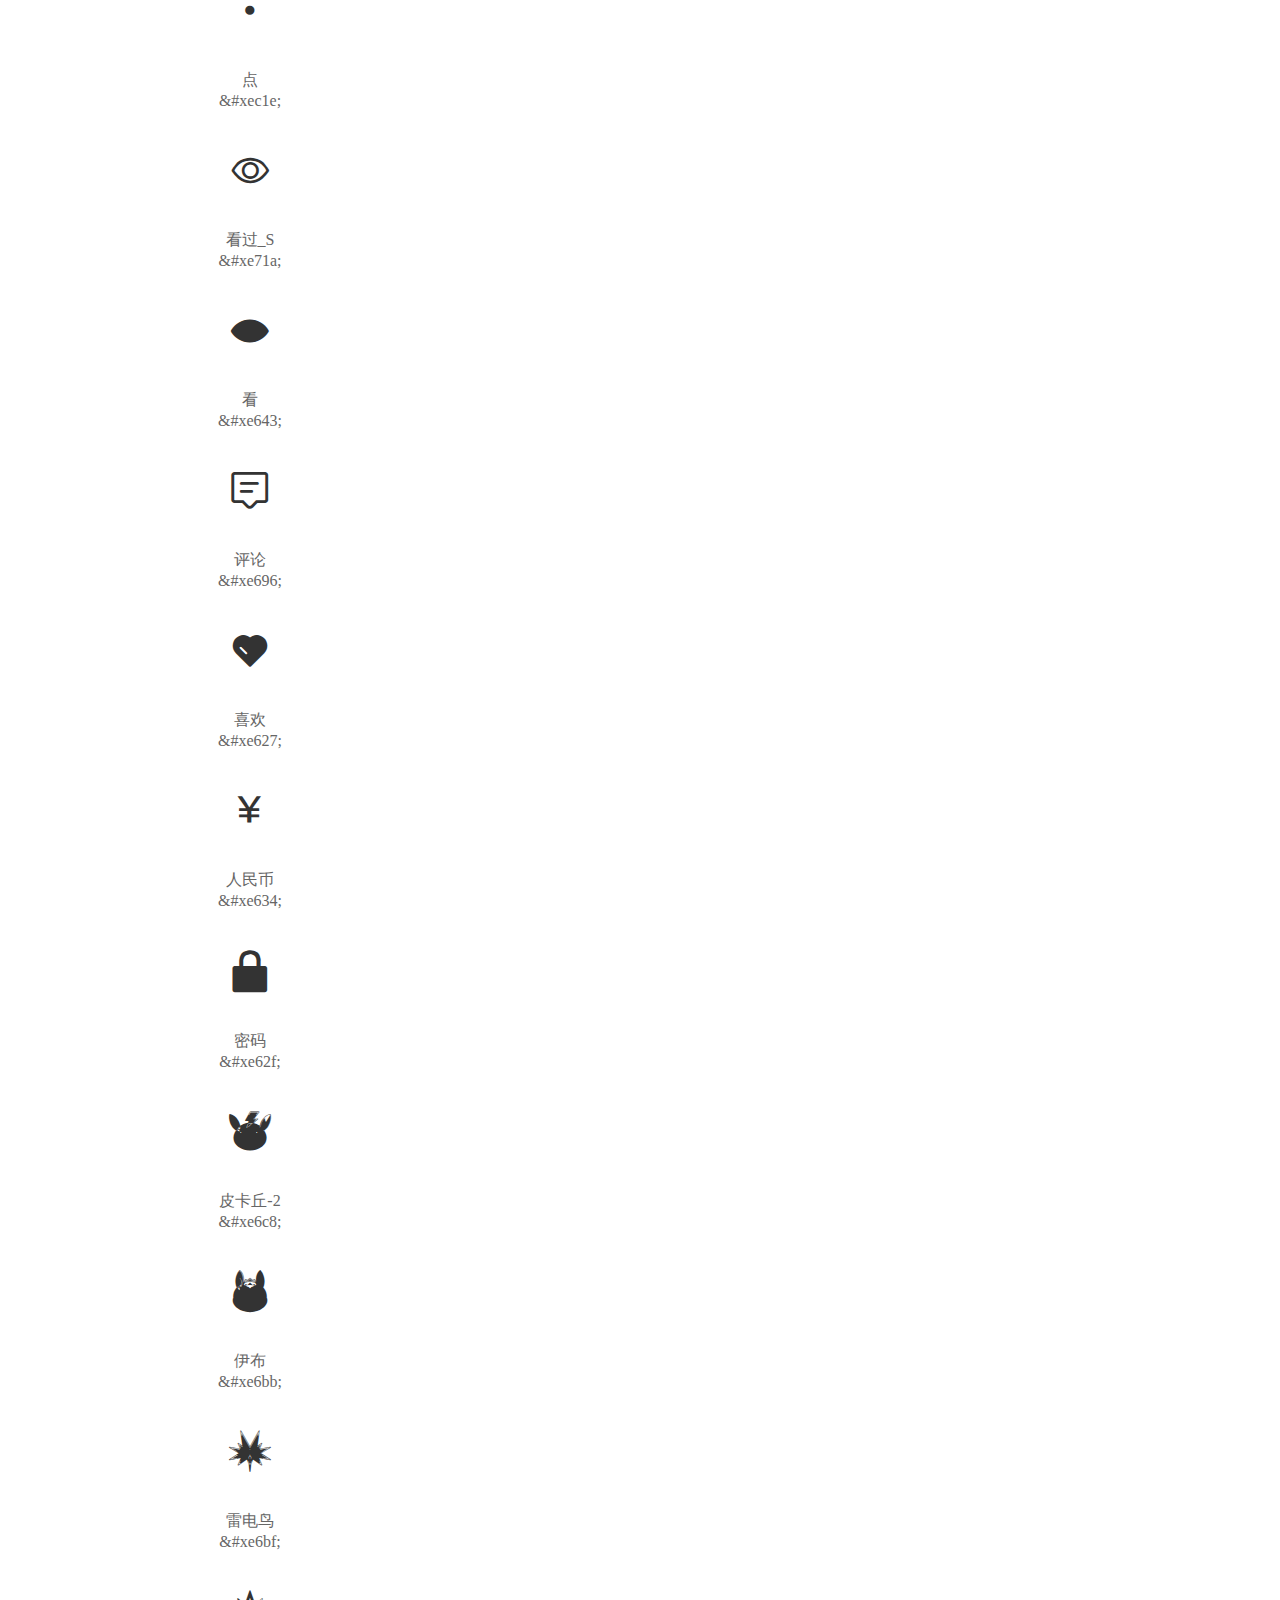
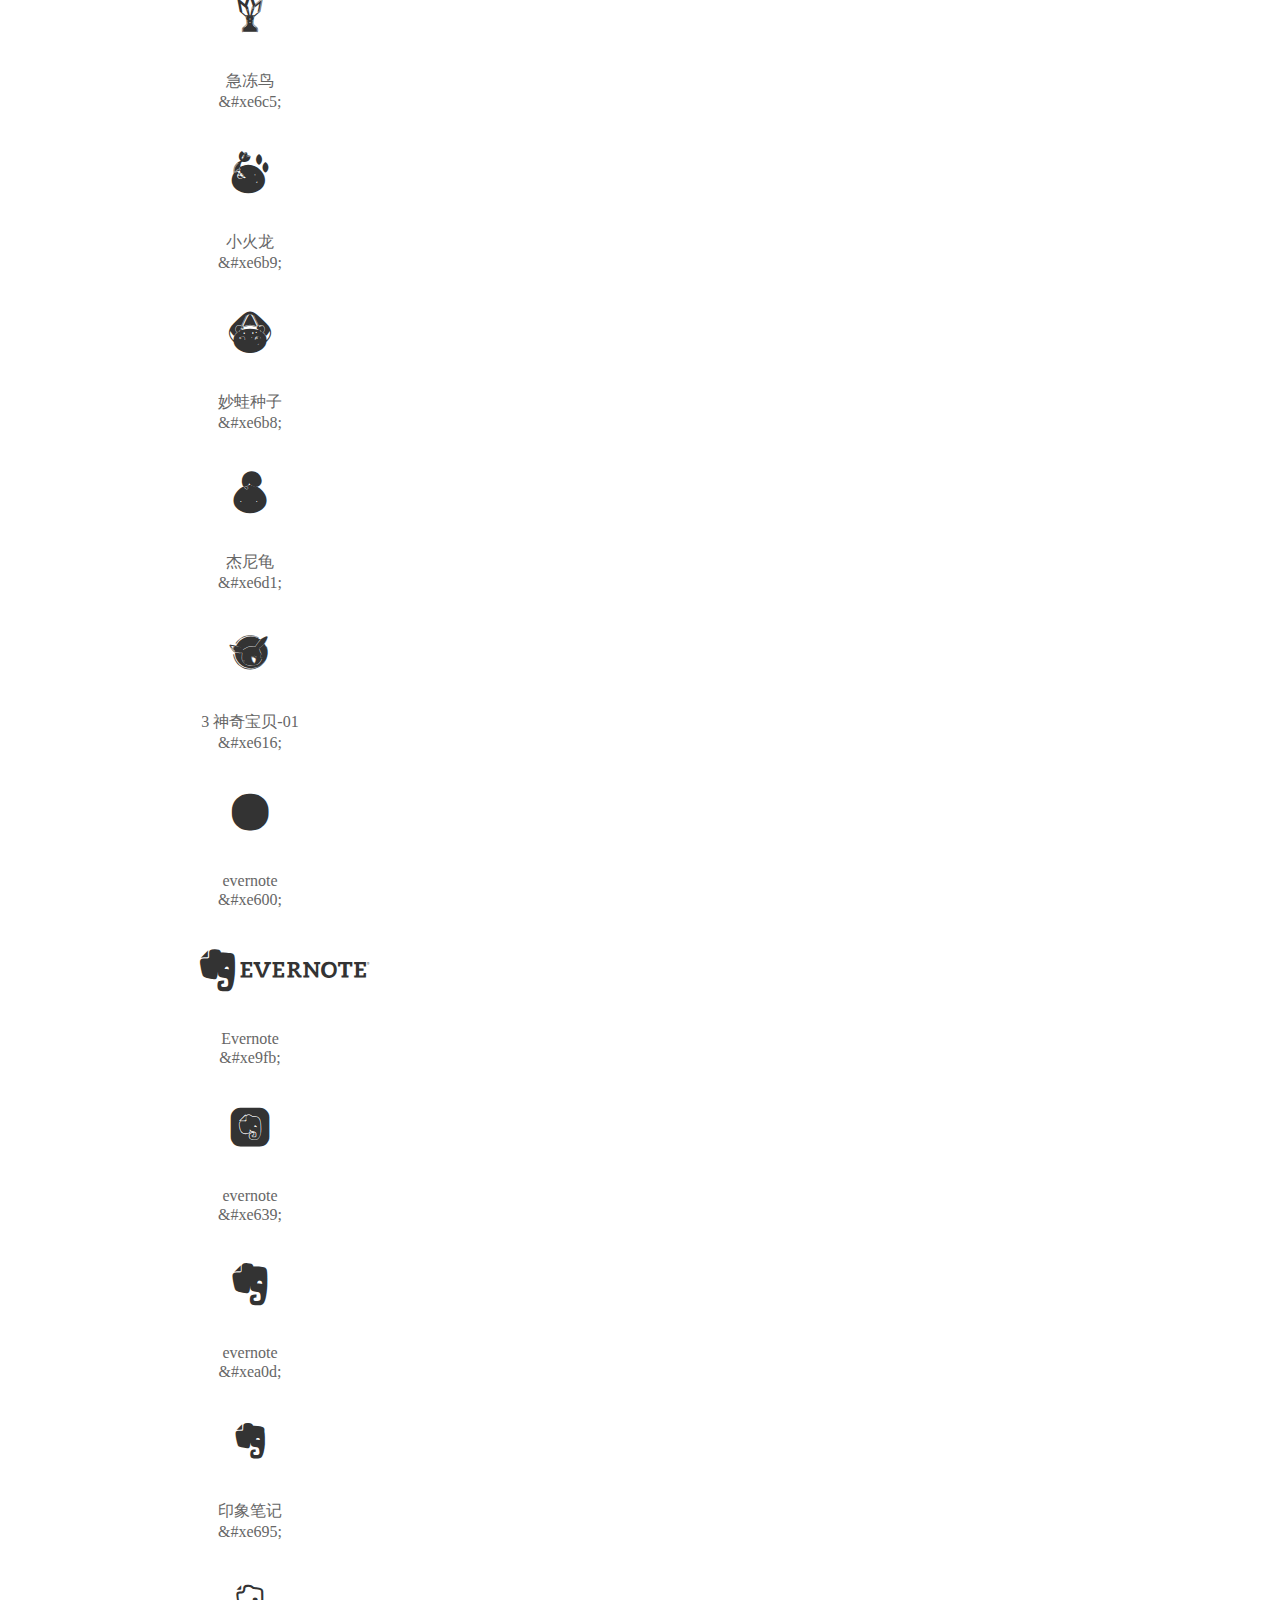
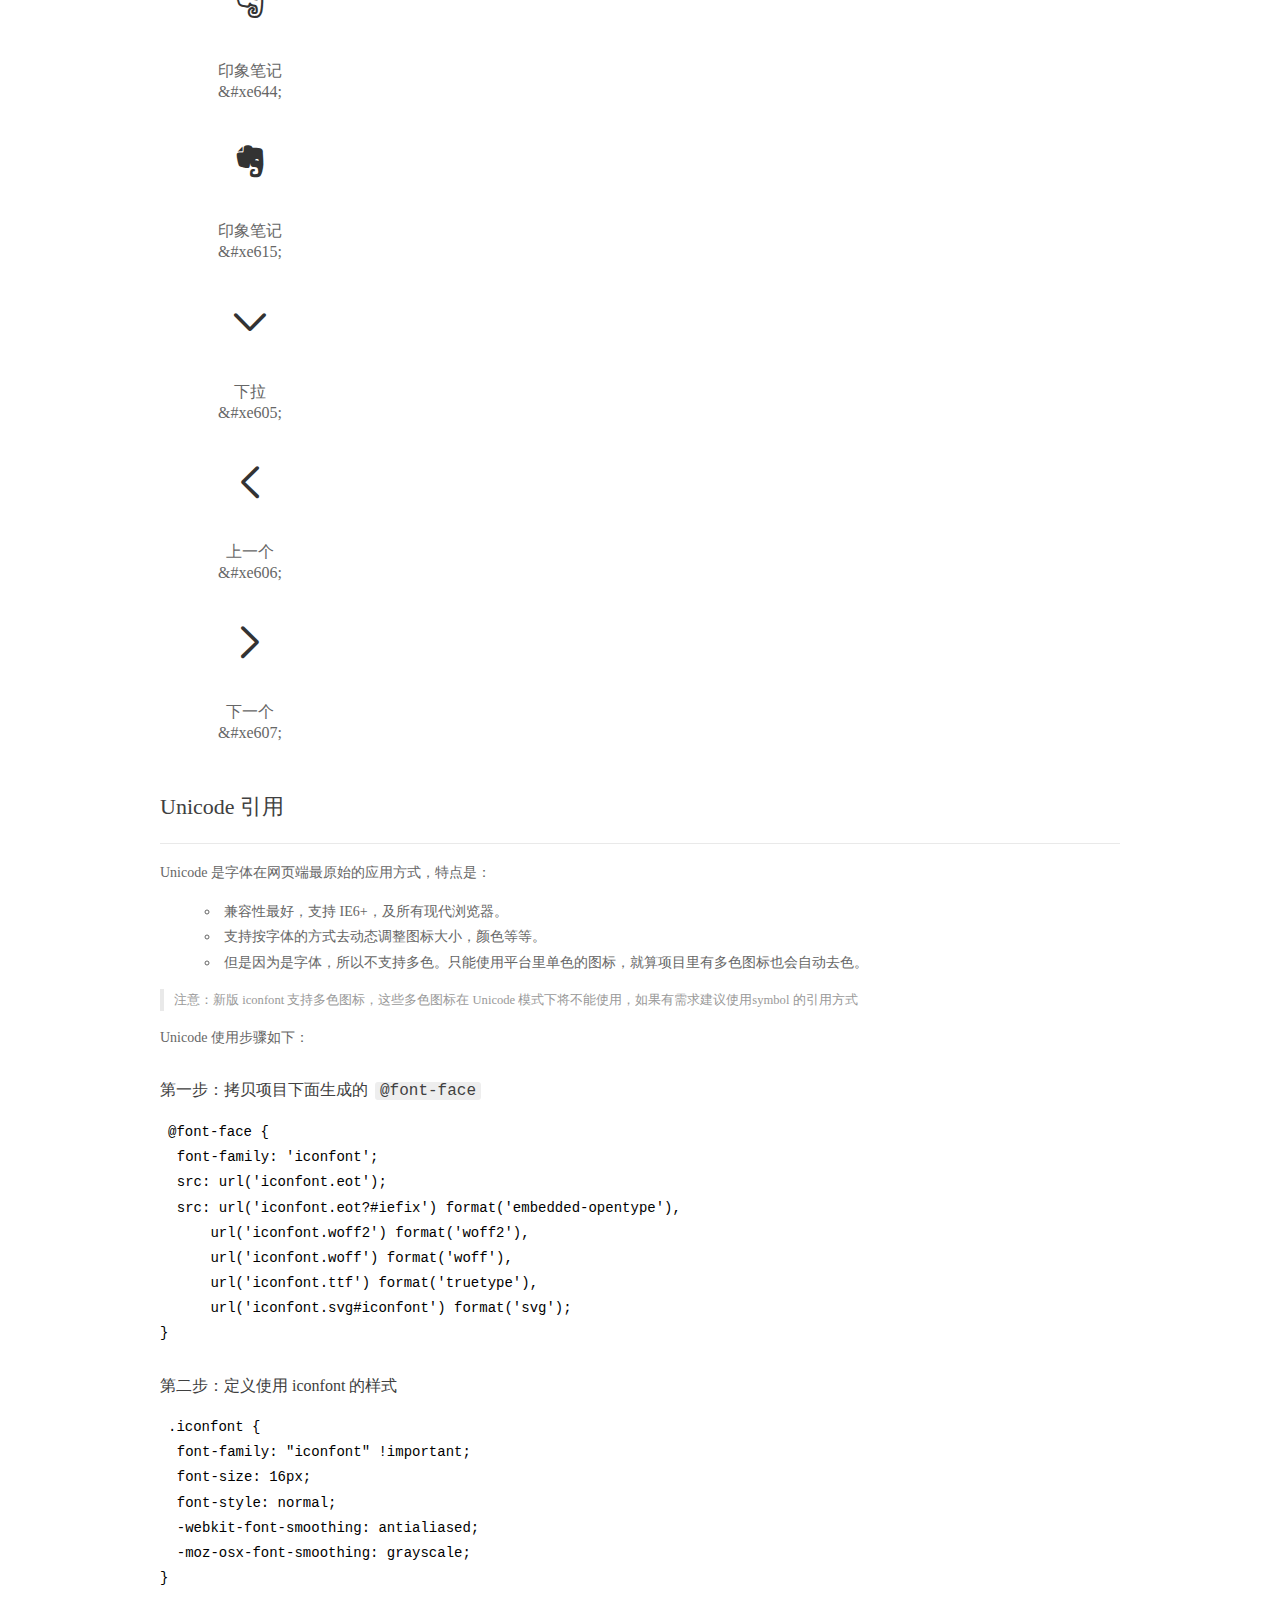
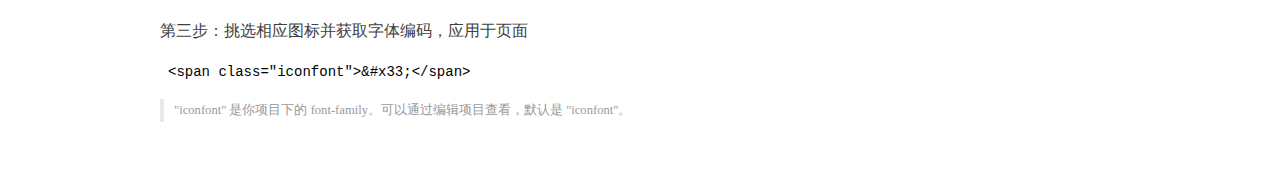
<file: fonts/demo_index.html>
<!DOCTYPE html>
<html>
<head>
  <meta charset="utf-8"/>
  <title>IconFont Demo</title>
  <link rel="shortcut icon" href="https://img.alicdn.com/tps/i4/TB1_oz6GVXXXXaFXpXXJDFnIXXX-64-64.ico" type="image/x-icon"/>
  <link rel="stylesheet" href="https://g.alicdn.com/thx/cube/1.3.2/cube.min.css">
  <link rel="stylesheet" href="demo.css">
  <link rel="stylesheet" href="iconfont.css">
  <script src="iconfont.js"></script>
  <!-- jQuery -->
  <script src="https://a1.alicdn.com/oss/uploads/2018/12/26/7bfddb60-08e8-11e9-9b04-53e73bb6408b.js"></script>
  <!-- 代码高亮 -->
  <script src="https://a1.alicdn.com/oss/uploads/2018/12/26/a3f714d0-08e6-11e9-8a15-ebf944d7534c.js"></script>
</head>
<body>
  <div class="main">
    <h1 class="logo"><a href="https://www.iconfont.cn/" title="iconfont 首页" target="_blank">&#xe86b;</a></h1>
    <div class="nav-tabs">
      <ul id="tabs" class="dib-box">
        <li class="dib active"><span>Unicode</span></li>
        <li class="dib"><span>Font class</span></li>
        <li class="dib"><span>Symbol</span></li>
      </ul>
      
      <a href="https://www.iconfont.cn/manage/index?manage_type=myprojects&projectId=2320401" target="_blank" class="nav-more">查看项目</a>
      
    </div>
    <div class="tab-container">
      <div class="content unicode" style="display: block;">
          <ul class="icon_lists dib-box">
          
            <li class="dib">
              <span class="icon iconfont">&#xe67a;</span>
                <div class="name">叉 (1)</div>
                <div class="code-name">&amp;#xe67a;</div>
              </li>
          
            <li class="dib">
              <span class="icon iconfont">&#xe611;</span>
                <div class="name">定位</div>
                <div class="code-name">&amp;#xe611;</div>
              </li>
          
            <li class="dib">
              <span class="icon iconfont">&#xe609;</span>
                <div class="name">设置</div>
                <div class="code-name">&amp;#xe609;</div>
              </li>
          
            <li class="dib">
              <span class="icon iconfont">&#xe8b7;</span>
                <div class="name">设置</div>
                <div class="code-name">&amp;#xe8b7;</div>
              </li>
          
            <li class="dib">
              <span class="icon iconfont">&#xe751;</span>
                <div class="name">设置</div>
                <div class="code-name">&amp;#xe751;</div>
              </li>
          
            <li class="dib">
              <span class="icon iconfont">&#xe603;</span>
                <div class="name">会员</div>
                <div class="code-name">&amp;#xe603;</div>
              </li>
          
            <li class="dib">
              <span class="icon iconfont">&#xe645;</span>
                <div class="name">设置</div>
                <div class="code-name">&amp;#xe645;</div>
              </li>
          
            <li class="dib">
              <span class="icon iconfont">&#xe608;</span>
                <div class="name">点</div>
                <div class="code-name">&amp;#xe608;</div>
              </li>
          
            <li class="dib">
              <span class="icon iconfont">&#xec1e;</span>
                <div class="name">点</div>
                <div class="code-name">&amp;#xec1e;</div>
              </li>
          
            <li class="dib">
              <span class="icon iconfont">&#xe71a;</span>
                <div class="name">看过_S</div>
                <div class="code-name">&amp;#xe71a;</div>
              </li>
          
            <li class="dib">
              <span class="icon iconfont">&#xe643;</span>
                <div class="name">看</div>
                <div class="code-name">&amp;#xe643;</div>
              </li>
          
            <li class="dib">
              <span class="icon iconfont">&#xe696;</span>
                <div class="name">评论</div>
                <div class="code-name">&amp;#xe696;</div>
              </li>
          
            <li class="dib">
              <span class="icon iconfont">&#xe627;</span>
                <div class="name">喜欢</div>
                <div class="code-name">&amp;#xe627;</div>
              </li>
          
            <li class="dib">
              <span class="icon iconfont">&#xe634;</span>
                <div class="name">人民币</div>
                <div class="code-name">&amp;#xe634;</div>
              </li>
          
            <li class="dib">
              <span class="icon iconfont">&#xe62f;</span>
                <div class="name">密码</div>
                <div class="code-name">&amp;#xe62f;</div>
              </li>
          
            <li class="dib">
              <span class="icon iconfont">&#xe6c8;</span>
                <div class="name">皮卡丘-2</div>
                <div class="code-name">&amp;#xe6c8;</div>
              </li>
          
            <li class="dib">
              <span class="icon iconfont">&#xe6bb;</span>
                <div class="name">伊布</div>
                <div class="code-name">&amp;#xe6bb;</div>
              </li>
          
            <li class="dib">
              <span class="icon iconfont">&#xe6bf;</span>
                <div class="name">雷电鸟</div>
                <div class="code-name">&amp;#xe6bf;</div>
              </li>
          
            <li class="dib">
              <span class="icon iconfont">&#xe6c5;</span>
                <div class="name">急冻鸟</div>
                <div class="code-name">&amp;#xe6c5;</div>
              </li>
          
            <li class="dib">
              <span class="icon iconfont">&#xe6b9;</span>
                <div class="name">小火龙</div>
                <div class="code-name">&amp;#xe6b9;</div>
              </li>
          
            <li class="dib">
              <span class="icon iconfont">&#xe6b8;</span>
                <div class="name">妙蛙种子</div>
                <div class="code-name">&amp;#xe6b8;</div>
              </li>
          
            <li class="dib">
              <span class="icon iconfont">&#xe6d1;</span>
                <div class="name">杰尼龟</div>
                <div class="code-name">&amp;#xe6d1;</div>
              </li>
          
            <li class="dib">
              <span class="icon iconfont">&#xe616;</span>
                <div class="name">3 神奇宝贝-01</div>
                <div class="code-name">&amp;#xe616;</div>
              </li>
          
            <li class="dib">
              <span class="icon iconfont">&#xe600;</span>
                <div class="name">evernote</div>
                <div class="code-name">&amp;#xe600;</div>
              </li>
          
            <li class="dib">
              <span class="icon iconfont">&#xe9fb;</span>
                <div class="name">Evernote</div>
                <div class="code-name">&amp;#xe9fb;</div>
              </li>
          
            <li class="dib">
              <span class="icon iconfont">&#xe639;</span>
                <div class="name">evernote</div>
                <div class="code-name">&amp;#xe639;</div>
              </li>
          
            <li class="dib">
              <span class="icon iconfont">&#xea0d;</span>
                <div class="name">evernote</div>
                <div class="code-name">&amp;#xea0d;</div>
              </li>
          
            <li class="dib">
              <span class="icon iconfont">&#xe695;</span>
                <div class="name">印象笔记</div>
                <div class="code-name">&amp;#xe695;</div>
              </li>
          
            <li class="dib">
              <span class="icon iconfont">&#xe644;</span>
                <div class="name">印象笔记</div>
                <div class="code-name">&amp;#xe644;</div>
              </li>
          
            <li class="dib">
              <span class="icon iconfont">&#xe615;</span>
                <div class="name">印象笔记</div>
                <div class="code-name">&amp;#xe615;</div>
              </li>
          
            <li class="dib">
              <span class="icon iconfont">&#xe605;</span>
                <div class="name">下拉</div>
                <div class="code-name">&amp;#xe605;</div>
              </li>
          
            <li class="dib">
              <span class="icon iconfont">&#xe606;</span>
                <div class="name">上一个</div>
                <div class="code-name">&amp;#xe606;</div>
              </li>
          
            <li class="dib">
              <span class="icon iconfont">&#xe607;</span>
                <div class="name">下一个</div>
                <div class="code-name">&amp;#xe607;</div>
              </li>
          
          </ul>
          <div class="article markdown">
          <h2 id="unicode-">Unicode 引用</h2>
          <hr>

          <p>Unicode 是字体在网页端最原始的应用方式，特点是：</p>
          <ul>
            <li>兼容性最好，支持 IE6+，及所有现代浏览器。</li>
            <li>支持按字体的方式去动态调整图标大小，颜色等等。</li>
            <li>但是因为是字体，所以不支持多色。只能使用平台里单色的图标，就算项目里有多色图标也会自动去色。</li>
          </ul>
          <blockquote>
            <p>注意：新版 iconfont 支持多色图标，这些多色图标在 Unicode 模式下将不能使用，如果有需求建议使用symbol 的引用方式</p>
          </blockquote>
          <p>Unicode 使用步骤如下：</p>
          <h3 id="-font-face">第一步：拷贝项目下面生成的 <code>@font-face</code></h3>
<pre><code class="language-css"
>@font-face {
  font-family: 'iconfont';
  src: url('iconfont.eot');
  src: url('iconfont.eot?#iefix') format('embedded-opentype'),
      url('iconfont.woff2') format('woff2'),
      url('iconfont.woff') format('woff'),
      url('iconfont.ttf') format('truetype'),
      url('iconfont.svg#iconfont') format('svg');
}
</code></pre>
          <h3 id="-iconfont-">第二步：定义使用 iconfont 的样式</h3>
<pre><code class="language-css"
>.iconfont {
  font-family: "iconfont" !important;
  font-size: 16px;
  font-style: normal;
  -webkit-font-smoothing: antialiased;
  -moz-osx-font-smoothing: grayscale;
}
</code></pre>
          <h3 id="-">第三步：挑选相应图标并获取字体编码，应用于页面</h3>
<pre>
<code class="language-html"
>&lt;span class="iconfont"&gt;&amp;#x33;&lt;/span&gt;
</code></pre>
          <blockquote>
            <p>"iconfont" 是你项目下的 font-family。可以通过编辑项目查看，默认是 "iconfont"。</p>
          </blockquote>
          </div>
      </div>
      <div class="content font-class">
        <ul class="icon_lists dib-box">
          
          <li class="dib">
            <span class="icon iconfont iconcha1"></span>
            <div class="name">
              叉 (1)
            </div>
            <div class="code-name">.iconcha1
            </div>
          </li>
          
          <li class="dib">
            <span class="icon iconfont iconlocation"></span>
            <div class="name">
              定位
            </div>
            <div class="code-name">.iconlocation
            </div>
          </li>
          
          <li class="dib">
            <span class="icon iconfont iconicon-test"></span>
            <div class="name">
              设置
            </div>
            <div class="code-name">.iconicon-test
            </div>
          </li>
          
          <li class="dib">
            <span class="icon iconfont iconshezhi"></span>
            <div class="name">
              设置
            </div>
            <div class="code-name">.iconshezhi
            </div>
          </li>
          
          <li class="dib">
            <span class="icon iconfont iconshezhi1"></span>
            <div class="name">
              设置
            </div>
            <div class="code-name">.iconshezhi1
            </div>
          </li>
          
          <li class="dib">
            <span class="icon iconfont iconhuiyuan"></span>
            <div class="name">
              会员
            </div>
            <div class="code-name">.iconhuiyuan
            </div>
          </li>
          
          <li class="dib">
            <span class="icon iconfont iconshezhi2"></span>
            <div class="name">
              设置
            </div>
            <div class="code-name">.iconshezhi2
            </div>
          </li>
          
          <li class="dib">
            <span class="icon iconfont icondian1"></span>
            <div class="name">
              点
            </div>
            <div class="code-name">.icondian1
            </div>
          </li>
          
          <li class="dib">
            <span class="icon iconfont icondian"></span>
            <div class="name">
              点
            </div>
            <div class="code-name">.icondian
            </div>
          </li>
          
          <li class="dib">
            <span class="icon iconfont iconkanguos"></span>
            <div class="name">
              看过_S
            </div>
            <div class="code-name">.iconkanguos
            </div>
          </li>
          
          <li class="dib">
            <span class="icon iconfont icontianchongxing-"></span>
            <div class="name">
              看
            </div>
            <div class="code-name">.icontianchongxing-
            </div>
          </li>
          
          <li class="dib">
            <span class="icon iconfont iconpinglun"></span>
            <div class="name">
              评论
            </div>
            <div class="code-name">.iconpinglun
            </div>
          </li>
          
          <li class="dib">
            <span class="icon iconfont iconlike-fill"></span>
            <div class="name">
              喜欢
            </div>
            <div class="code-name">.iconlike-fill
            </div>
          </li>
          
          <li class="dib">
            <span class="icon iconfont iconfl-renminbi"></span>
            <div class="name">
              人民币
            </div>
            <div class="code-name">.iconfl-renminbi
            </div>
          </li>
          
          <li class="dib">
            <span class="icon iconfont iconmima"></span>
            <div class="name">
              密码
            </div>
            <div class="code-name">.iconmima
            </div>
          </li>
          
          <li class="dib">
            <span class="icon iconfont iconpikachu-"></span>
            <div class="name">
              皮卡丘-2
            </div>
            <div class="code-name">.iconpikachu-
            </div>
          </li>
          
          <li class="dib">
            <span class="icon iconfont iconeevee"></span>
            <div class="name">
              伊布
            </div>
            <div class="code-name">.iconeevee
            </div>
          </li>
          
          <li class="dib">
            <span class="icon iconfont iconinstinct"></span>
            <div class="name">
              雷电鸟
            </div>
            <div class="code-name">.iconinstinct
            </div>
          </li>
          
          <li class="dib">
            <span class="icon iconfont iconmystic"></span>
            <div class="name">
              急冻鸟
            </div>
            <div class="code-name">.iconmystic
            </div>
          </li>
          
          <li class="dib">
            <span class="icon iconfont iconcharmander"></span>
            <div class="name">
              小火龙
            </div>
            <div class="code-name">.iconcharmander
            </div>
          </li>
          
          <li class="dib">
            <span class="icon iconfont iconbullbasaur"></span>
            <div class="name">
              妙蛙种子
            </div>
            <div class="code-name">.iconbullbasaur
            </div>
          </li>
          
          <li class="dib">
            <span class="icon iconfont iconsquirtle"></span>
            <div class="name">
              杰尼龟
            </div>
            <div class="code-name">.iconsquirtle
            </div>
          </li>
          
          <li class="dib">
            <span class="icon iconfont iconshenqibaobei-"></span>
            <div class="name">
              3 神奇宝贝-01
            </div>
            <div class="code-name">.iconshenqibaobei-
            </div>
          </li>
          
          <li class="dib">
            <span class="icon iconfont iconevernote"></span>
            <div class="name">
              evernote
            </div>
            <div class="code-name">.iconevernote
            </div>
          </li>
          
          <li class="dib">
            <span class="icon iconfont iconEvernote"></span>
            <div class="name">
              Evernote
            </div>
            <div class="code-name">.iconEvernote
            </div>
          </li>
          
          <li class="dib">
            <span class="icon iconfont iconevernote1"></span>
            <div class="name">
              evernote
            </div>
            <div class="code-name">.iconevernote1
            </div>
          </li>
          
          <li class="dib">
            <span class="icon iconfont iconevernote2"></span>
            <div class="name">
              evernote
            </div>
            <div class="code-name">.iconevernote2
            </div>
          </li>
          
          <li class="dib">
            <span class="icon iconfont iconyinxiangbiji"></span>
            <div class="name">
              印象笔记
            </div>
            <div class="code-name">.iconyinxiangbiji
            </div>
          </li>
          
          <li class="dib">
            <span class="icon iconfont iconyinxiangbiji1"></span>
            <div class="name">
              印象笔记
            </div>
            <div class="code-name">.iconyinxiangbiji1
            </div>
          </li>
          
          <li class="dib">
            <span class="icon iconfont icon21"></span>
            <div class="name">
              印象笔记
            </div>
            <div class="code-name">.icon21
            </div>
          </li>
          
          <li class="dib">
            <span class="icon iconfont iconxiala"></span>
            <div class="name">
              下拉
            </div>
            <div class="code-name">.iconxiala
            </div>
          </li>
          
          <li class="dib">
            <span class="icon iconfont iconshangyige"></span>
            <div class="name">
              上一个
            </div>
            <div class="code-name">.iconshangyige
            </div>
          </li>
          
          <li class="dib">
            <span class="icon iconfont iconxiayige"></span>
            <div class="name">
              下一个
            </div>
            <div class="code-name">.iconxiayige
            </div>
          </li>
          
        </ul>
        <div class="article markdown">
        <h2 id="font-class-">font-class 引用</h2>
        <hr>

        <p>font-class 是 Unicode 使用方式的一种变种，主要是解决 Unicode 书写不直观，语意不明确的问题。</p>
        <p>与 Unicode 使用方式相比，具有如下特点：</p>
        <ul>
          <li>兼容性良好，支持 IE8+，及所有现代浏览器。</li>
          <li>相比于 Unicode 语意明确，书写更直观。可以很容易分辨这个 icon 是什么。</li>
          <li>因为使用 class 来定义图标，所以当要替换图标时，只需要修改 class 里面的 Unicode 引用。</li>
          <li>不过因为本质上还是使用的字体，所以多色图标还是不支持的。</li>
        </ul>
        <p>使用步骤如下：</p>
        <h3 id="-fontclass-">第一步：引入项目下面生成的 fontclass 代码：</h3>
<pre><code class="language-html">&lt;link rel="stylesheet" href="./iconfont.css"&gt;
</code></pre>
        <h3 id="-">第二步：挑选相应图标并获取类名，应用于页面：</h3>
<pre><code class="language-html">&lt;span class="iconfont iconxxx"&gt;&lt;/span&gt;
</code></pre>
        <blockquote>
          <p>"
            iconfont" 是你项目下的 font-family。可以通过编辑项目查看，默认是 "iconfont"。</p>
        </blockquote>
      </div>
      </div>
      <div class="content symbol">
          <ul class="icon_lists dib-box">
          
            <li class="dib">
                <svg class="icon svg-icon" aria-hidden="true">
                  <use xlink:href="#iconcha1"></use>
                </svg>
                <div class="name">叉 (1)</div>
                <div class="code-name">#iconcha1</div>
            </li>
          
            <li class="dib">
                <svg class="icon svg-icon" aria-hidden="true">
                  <use xlink:href="#iconlocation"></use>
                </svg>
                <div class="name">定位</div>
                <div class="code-name">#iconlocation</div>
            </li>
          
            <li class="dib">
                <svg class="icon svg-icon" aria-hidden="true">
                  <use xlink:href="#iconicon-test"></use>
                </svg>
                <div class="name">设置</div>
                <div class="code-name">#iconicon-test</div>
            </li>
          
            <li class="dib">
                <svg class="icon svg-icon" aria-hidden="true">
                  <use xlink:href="#iconshezhi"></use>
                </svg>
                <div class="name">设置</div>
                <div class="code-name">#iconshezhi</div>
            </li>
          
            <li class="dib">
                <svg class="icon svg-icon" aria-hidden="true">
                  <use xlink:href="#iconshezhi1"></use>
                </svg>
                <div class="name">设置</div>
                <div class="code-name">#iconshezhi1</div>
            </li>
          
            <li class="dib">
                <svg class="icon svg-icon" aria-hidden="true">
                  <use xlink:href="#iconhuiyuan"></use>
                </svg>
                <div class="name">会员</div>
                <div class="code-name">#iconhuiyuan</div>
            </li>
          
            <li class="dib">
                <svg class="icon svg-icon" aria-hidden="true">
                  <use xlink:href="#iconshezhi2"></use>
                </svg>
                <div class="name">设置</div>
                <div class="code-name">#iconshezhi2</div>
            </li>
          
            <li class="dib">
                <svg class="icon svg-icon" aria-hidden="true">
                  <use xlink:href="#icondian1"></use>
                </svg>
                <div class="name">点</div>
                <div class="code-name">#icondian1</div>
            </li>
          
            <li class="dib">
                <svg class="icon svg-icon" aria-hidden="true">
                  <use xlink:href="#icondian"></use>
                </svg>
                <div class="name">点</div>
                <div class="code-name">#icondian</div>
            </li>
          
            <li class="dib">
                <svg class="icon svg-icon" aria-hidden="true">
                  <use xlink:href="#iconkanguos"></use>
                </svg>
                <div class="name">看过_S</div>
                <div class="code-name">#iconkanguos</div>
            </li>
          
            <li class="dib">
                <svg class="icon svg-icon" aria-hidden="true">
                  <use xlink:href="#icontianchongxing-"></use>
                </svg>
                <div class="name">看</div>
                <div class="code-name">#icontianchongxing-</div>
            </li>
          
            <li class="dib">
                <svg class="icon svg-icon" aria-hidden="true">
                  <use xlink:href="#iconpinglun"></use>
                </svg>
                <div class="name">评论</div>
                <div class="code-name">#iconpinglun</div>
            </li>
          
            <li class="dib">
                <svg class="icon svg-icon" aria-hidden="true">
                  <use xlink:href="#iconlike-fill"></use>
                </svg>
                <div class="name">喜欢</div>
                <div class="code-name">#iconlike-fill</div>
            </li>
          
            <li class="dib">
                <svg class="icon svg-icon" aria-hidden="true">
                  <use xlink:href="#iconfl-renminbi"></use>
                </svg>
                <div class="name">人民币</div>
                <div class="code-name">#iconfl-renminbi</div>
            </li>
          
            <li class="dib">
                <svg class="icon svg-icon" aria-hidden="true">
                  <use xlink:href="#iconmima"></use>
                </svg>
                <div class="name">密码</div>
                <div class="code-name">#iconmima</div>
            </li>
          
            <li class="dib">
                <svg class="icon svg-icon" aria-hidden="true">
                  <use xlink:href="#iconpikachu-"></use>
                </svg>
                <div class="name">皮卡丘-2</div>
                <div class="code-name">#iconpikachu-</div>
            </li>
          
            <li class="dib">
                <svg class="icon svg-icon" aria-hidden="true">
                  <use xlink:href="#iconeevee"></use>
                </svg>
                <div class="name">伊布</div>
                <div class="code-name">#iconeevee</div>
            </li>
          
            <li class="dib">
                <svg class="icon svg-icon" aria-hidden="true">
                  <use xlink:href="#iconinstinct"></use>
                </svg>
                <div class="name">雷电鸟</div>
                <div class="code-name">#iconinstinct</div>
            </li>
          
            <li class="dib">
                <svg class="icon svg-icon" aria-hidden="true">
                  <use xlink:href="#iconmystic"></use>
                </svg>
                <div class="name">急冻鸟</div>
                <div class="code-name">#iconmystic</div>
            </li>
          
            <li class="dib">
                <svg class="icon svg-icon" aria-hidden="true">
                  <use xlink:href="#iconcharmander"></use>
                </svg>
                <div class="name">小火龙</div>
                <div class="code-name">#iconcharmander</div>
            </li>
          
            <li class="dib">
                <svg class="icon svg-icon" aria-hidden="true">
                  <use xlink:href="#iconbullbasaur"></use>
                </svg>
                <div class="name">妙蛙种子</div>
                <div class="code-name">#iconbullbasaur</div>
            </li>
          
            <li class="dib">
                <svg class="icon svg-icon" aria-hidden="true">
                  <use xlink:href="#iconsquirtle"></use>
                </svg>
                <div class="name">杰尼龟</div>
                <div class="code-name">#iconsquirtle</div>
            </li>
          
            <li class="dib">
                <svg class="icon svg-icon" aria-hidden="true">
                  <use xlink:href="#iconshenqibaobei-"></use>
                </svg>
                <div class="name">3 神奇宝贝-01</div>
                <div class="code-name">#iconshenqibaobei-</div>
            </li>
          
            <li class="dib">
                <svg class="icon svg-icon" aria-hidden="true">
                  <use xlink:href="#iconevernote"></use>
                </svg>
                <div class="name">evernote</div>
                <div class="code-name">#iconevernote</div>
            </li>
          
            <li class="dib">
                <svg class="icon svg-icon" aria-hidden="true">
                  <use xlink:href="#iconEvernote"></use>
                </svg>
                <div class="name">Evernote</div>
                <div class="code-name">#iconEvernote</div>
            </li>
          
            <li class="dib">
                <svg class="icon svg-icon" aria-hidden="true">
                  <use xlink:href="#iconevernote1"></use>
                </svg>
                <div class="name">evernote</div>
                <div class="code-name">#iconevernote1</div>
            </li>
          
            <li class="dib">
                <svg class="icon svg-icon" aria-hidden="true">
                  <use xlink:href="#iconevernote2"></use>
                </svg>
                <div class="name">evernote</div>
                <div class="code-name">#iconevernote2</div>
            </li>
          
            <li class="dib">
                <svg class="icon svg-icon" aria-hidden="true">
                  <use xlink:href="#iconyinxiangbiji"></use>
                </svg>
                <div class="name">印象笔记</div>
                <div class="code-name">#iconyinxiangbiji</div>
            </li>
          
            <li class="dib">
                <svg class="icon svg-icon" aria-hidden="true">
                  <use xlink:href="#iconyinxiangbiji1"></use>
                </svg>
                <div class="name">印象笔记</div>
                <div class="code-name">#iconyinxiangbiji1</div>
            </li>
          
            <li class="dib">
                <svg class="icon svg-icon" aria-hidden="true">
                  <use xlink:href="#icon21"></use>
                </svg>
                <div class="name">印象笔记</div>
                <div class="code-name">#icon21</div>
            </li>
          
            <li class="dib">
                <svg class="icon svg-icon" aria-hidden="true">
                  <use xlink:href="#iconxiala"></use>
                </svg>
                <div class="name">下拉</div>
                <div class="code-name">#iconxiala</div>
            </li>
          
            <li class="dib">
                <svg class="icon svg-icon" aria-hidden="true">
                  <use xlink:href="#iconshangyige"></use>
                </svg>
                <div class="name">上一个</div>
                <div class="code-name">#iconshangyige</div>
            </li>
          
            <li class="dib">
                <svg class="icon svg-icon" aria-hidden="true">
                  <use xlink:href="#iconxiayige"></use>
                </svg>
                <div class="name">下一个</div>
                <div class="code-name">#iconxiayige</div>
            </li>
          
          </ul>
          <div class="article markdown">
          <h2 id="symbol-">Symbol 引用</h2>
          <hr>

          <p>这是一种全新的使用方式，应该说这才是未来的主流，也是平台目前推荐的用法。相关介绍可以参考这篇<a href="">文章</a>
            这种用法其实是做了一个 SVG 的集合，与另外两种相比具有如下特点：</p>
          <ul>
            <li>支持多色图标了，不再受单色限制。</li>
            <li>通过一些技巧，支持像字体那样，通过 <code>font-size</code>, <code>color</code> 来调整样式。</li>
            <li>兼容性较差，支持 IE9+，及现代浏览器。</li>
            <li>浏览器渲染 SVG 的性能一般，还不如 png。</li>
          </ul>
          <p>使用步骤如下：</p>
          <h3 id="-symbol-">第一步：引入项目下面生成的 symbol 代码：</h3>
<pre><code class="language-html">&lt;script src="./iconfont.js"&gt;&lt;/script&gt;
</code></pre>
          <h3 id="-css-">第二步：加入通用 CSS 代码（引入一次就行）：</h3>
<pre><code class="language-html">&lt;style&gt;
.icon {
  width: 1em;
  height: 1em;
  vertical-align: -0.15em;
  fill: currentColor;
  overflow: hidden;
}
&lt;/style&gt;
</code></pre>
          <h3 id="-">第三步：挑选相应图标并获取类名，应用于页面：</h3>
<pre><code class="language-html">&lt;svg class="icon" aria-hidden="true"&gt;
  &lt;use xlink:href="#icon-xxx"&gt;&lt;/use&gt;
&lt;/svg&gt;
</code></pre>
          </div>
      </div>

    </div>
  </div>
  <script>
  $(document).ready(function () {
      $('.tab-container .content:first').show()

      $('#tabs li').click(function (e) {
        var tabContent = $('.tab-container .content')
        var index = $(this).index()

        if ($(this).hasClass('active')) {
          return
        } else {
          $('#tabs li').removeClass('active')
          $(this).addClass('active')

          tabContent.hide().eq(index).fadeIn()
        }
      })
    })
  </script>
</body>
</html>
</file>
<file: frame.css>
* {
  margin: 0;
  padding: 0;
}
::-webkit-scrollbar {
  width: 10px;
}
::-webkit-scrollbar-track {
  border-radius: 10px;
  background-color: #fafafa;
}
::-webkit-scrollbar-thumb {
  height: 38px;
  border-radius: 10px;
  background-color: #cccccc;
}
::-webkit-scrollbar-thumb:hover{
  background-color: #666666;
}
body {
  /* CSS3 抗锯齿形 让文字显示的更加清晰 */
  background-color: #fff;
  color: #666;
  font: Microsoft YaHei, Heiti SC, tahoma, arial, Hiragino Sans GB, '\5B8B\4F53', sans-serif;
  -webkit-font-smoothing: antialiased;
}
h1,
h2,
h3,
h4,
h5,
h6 {
  font-weight: normal;
}
em,
i {
  font-style: normal;
}
i,
div,
p,
span,
h1,
h2,
h3,
h4,
h5,
h6,
em {
  font-family: iconfont;
}

li {
  list-style: none;
}
a {
  text-decoration: none;
}
img {
  /* border 0 照顾低版本浏览器，如果图片外面包含了链接会有边框的问题 */
  border: 0;
  /* 取消图片底侧有空白缝隙的问题 */
  vertical-align: middle;
}
button {
  /* 鼠标经过 button 时，更改鼠标指针，提示用户可以点击 */
  cursor: pointer;
}
button,
input {
  /* "\5B8B\4F53" 是宋体，可以保证浏览器更高的兼容性 */
  outline: none;
  border: none;
  font-family: Microsoft YaHei, Heiti SC, tahoma, arial, Hiragino Sans GB, '\5B8B\4F53', sans-serif;
}
.hide,
.none {
  display: none;
}
/* 清除浮动 */
.clearfix:before,
.clearfix:after {
  display: block;
  content: '';
}
.clearfix:after {
  clear: both;
}
.clearfix {
  *zoom: 1;
}
.box_bd ul li {
  transition: box-shadow 0.2s, margin-top 0.2s;
}
.box_bd ul li:hover {
  margin-top: -3px;
  box-shadow: 0px 3px 8px 0px rgba(144, 144, 144, 0.22);
}
.sprites {
  background-image: url(./images/sprites.png);
  background-size: 400px 400px;
}
.w {
  margin: 0 auto;
  width: 1240px;
}

header {
  height: 53px;
  background-color: #333;
}
header .w {
  height: 100%;
}
header ul {
  float: right;
  font-size: 14px;
  line-height: 53px;
}
header ul li {
  float: left;
}
header ul li::after {
  margin: 0 14px;
  color: #666666;
  content: '|';
}
header ul li i {
  float: left;
  margin-top: 19px;
  margin-right: 8px;
  width: 11px;
  height: 16px;
  background-position: -160px -70px;
}
header ul li:last-child::after {
  margin: auto;
  content: '';
}
header ul li a {
  color: #dcdcdc;
}
header ul li a:hover {
  color: #fff;
}
nav {
  height: 205px;
  background-color: #fff;
}
nav .w {
  height: 100%;
}
nav h1 {
  float: left;
  margin: 32px 87px 0px 21px;
  width: 143px;
  height: 129px;
  font-size: 0;
}
nav h1 a {
  display: inline-block;
  width: 100%;
  height: 100%;
}
nav h1 a img {
  width: 100%;
  height: 100%;
}
nav .nav ul {
  float: left;
  margin-top: 107px;
}
nav .nav ul li {
  float: left;
  margin-right: 48px;
}
nav .nav ul li a {
  display: block;
  padding-bottom: 6px;
  color: #333333;
  font-size: 16px;
}
nav .nav ul li a:hover {
  border-bottom: 3px solid #51b69c;
  color: #51b69c;
}
nav .search {
  position: relative;
  float: left;
  margin-top: 98px;
  margin-left: 25px;
}
nav .search input {
  width: 172px;
  height: 30px;
  border-bottom: 1px solid #e7e7e7;
  text-indent: 30px;
}
nav .search input:hover {
  border-bottom: 2px solid #e7e7e7;
}
nav .search input::placeholder {
  color: #cccccc;
}
nav .search i {
  position: absolute;
  bottom: 8px;
  left: 2px;
  width: 17px;
  height: 17px;
  background-position: -80px -70px;
}
nav .search button {
  position: relative;
  float: right;
  margin-top: 2px;
  margin-left: 15px;
  width: 22px;
  height: 22px;
  background-color: transparent;
  background-position: -120px -70px;
}
nav .search button em {
  position: absolute;
  top: -5px;
  right: -12px;
  width: 20px;
  height: 14px;
  border-radius: 7px;
  background-color: tomato;
  color: #fff;
  font-size: 13px;
}
.server_box {
  height: 290px;
  background-color: #fff;
}
.server_box .w {
  height: 100%;
}
.server_box .server_bd {
  float: left;
  box-sizing: border-box;
  margin-top: 60px;
  width: 310px;
  height: 190px;
  border-right: 2px solid #f2f2f2;
  text-align: center;
}
.server_box .server_bd:last-child {
  border-right: none;
}
.server_box .server_bd h4 {
  margin-top: 8px;
  color: #999999;
  font-weight: normal;
  font-size: 16px;
}
.server_box .server_bd .server_way {
  display: inline-block;
  margin-top: 36px;
  width: 90px;
  height: 90px;
  border: 2px solid #f9f9f9;
  background-color: #fff;
}
.server_box .server_bd .server_way div {
  margin-top: 23px;
  margin-left: 30px;
  width: 36px;
  height: 30px;
  background-image: url(./images/sprites.png);
  background-size: 400px 400px;
  background-repeat: no-repeat;
}
.server_box .server_bd .server_way .server_ways1 {
  background-position: -250px -70px;
}
.server_box .server_bd .server_way .server_ways1:hover {
  background-position: -205px -70px;
}
.server_box .server_bd .server_way .server_ways2 {
  background-position: -350px -70px;
}
.server_box .server_bd .server_way .server_ways2:hover {
  background-position: -300px -70px;
}
.server_box .server_bd .server_way .server_ways3 {
  background-position: -250px -15px;
}
.server_box .server_bd .server_way .server_ways3:hover {
  background-position: -205px -15px;
}
.server_box .server_bd .server_way .server_ways4 {
  background-position: -350px -15px;
}
.server_box .server_bd .server_way .server_ways4:hover {
  background-position: -300px -15px;
}
.server_box .server_bd .server_way p {
  margin-top: 10px;
  color: #999999;
  font-size: 14px;
}
.server_box .server_bd .server_way p:hover {
  color: #5eb69c;
}
.server_box .server_bd .QR {
  float: left;
  margin-top: 25px;
  margin-left: 33px;
  width: 116px;
  height: 116px;
  border: 2px solid #f4f4f4;
  background-color: #fff;
  background-image: url(./uploads/qrcode.jpg);
  background-size: contain;
}
.server_box .server_bd .app {
  float: left;
  display: block;
  margin-top: 38px;
  margin-left: 25px;
  color: #999999;
  text-align: left;
  font-size: 14px;
  line-height: 25px;
}
.server_box .server_bd button {
  float: left;
  display: block;
  margin-top: 15px;
  margin-left: 25px;
  width: 106px;
  height: 36px;
  background-color: #5eb69c;
  color: #fff;
  font-size: 14px;
  transition: background-color .2s;
}
.server_box .server_bd button:hover{
  background-color: #67aa96;
}
.server_box .server_bd h5 {
  margin-top: 40px;
  color: #666666;
  font-weight: normal;
  font-size: 22px;
}
.server_box .server_bd p {
  margin-top: 15px;
  color: #999999;
  font-size: 15px;
}
footer {
  height: 345px;
  background-color: #333333;
}
footer .w {
  width: 1388px;
  height: 100%;
}
.foot_top {
  padding: 60px 0 60px 0;
  height: 60px;
  border-bottom: 3px solid #434343;
  line-height: 60px;
}
.foot_top .foot_top_box {
  margin-left: 135px;
}
.foot_top i {
  display: inline-block;
  margin-right: 20px;
  width: 58px;
  height: 58px;
  background-position: 0 0;
  vertical-align: middle;
}
.foot_top span {
  margin-right: 260px;
  color: #ffffff;
  font-size: 28px;
}
.foot_top span:last-child {
  margin-right: 0;
}
.foot_top i:nth-of-type(2) {
  background-position: -65px 0px;
}
.foot_top i:nth-of-type(3) {
  background-position: -130px 0px;
}
footer .w ul {
  margin-top: 40px;
  text-align: center;
}
footer .w ul li {
  display: inline-block;
}
footer .w ul li::after {
  margin-right: 14px;
  margin-left: 13px;
  content: '|';
}
footer .w ul li:last-child::after {
  margin-right: 0px;
  margin-left: 0px;
  content: '';
}
footer .w ul li a {
  color: #999999;
}
footer .w ul li a:hover {
  color: #fff;
}
footer .w p {
  margin-top: 20px;
  text-align: center;
}
</file>
<file: index.css>
.banner {
  margin-bottom: 69px;
  height: 500px;
  background-color: #f5f5f5;
}
.banner .w {
  position: relative;
  height: 100%;
  background-image: url(./uploads/banner.png);
  background-position: top center;
}
.banner .w aside {
  float: left;
  width: 251px;
  height: 500px;
  background-color: rgba(0, 0, 0, 0.8);
}
.banner .w aside ul li a {
  display: block;
  width: 251px;
  height: 50px;
  color: #ffffff;
  text-indent: 35px;
  font-size: 14px;
  line-height: 50px;
}
.banner .w aside ul li a span {
  margin-right: 15px;
  font-size: 16px;
}
.banner .w aside ul li a:hover {
  background-color: #5eb69c;
}
.banner .w aside ul li a::after {
  float: right;
  margin-right: 13px;
  content: '\e607';
}
.banner .prev,
.banner .next {
  position: absolute;
  top: 50%;
  width: 45px;
  height: 45px;
  border-radius: 22px;
  background-color: rgba(0, 0, 0, 0.2);
  color: rgba(255, 255, 255, 0.5);
  text-align: center;
  font-weight: bold;
  font-size: 23px;
  line-height: 45px;
}
.banner .prev {
  left: 268px;
  /* border-radius: 15px; */
}
.banner .next {
  right: 8px;
}
.banner .prev:hover,
.banner .next:hover {
  background-color: rgba(0, 0, 0, 0.7);
  color: rgba(255, 255, 255, 0.8);
  transition: all 0.7s;
}
.promo_nav ul {
  position: absolute;
  right: 451px;
  bottom: 31px;
}
.promo_nav ul li {
  float: left;
  margin-right: 15px;
  width: 10px;
  height: 10px;
  border-radius: 50%;
  background-color: rgba(255, 255, 255, 0.4);
  cursor: pointer;
}
.promo_nav ul li:last-child {
  margin-right: 0;
}
.promo_nav ul .selected {
  background-color: #fff;
}
.foot_,
.top_box2 {
  margin-bottom: 50px;
  height: 472px;
}
.foot_ .w,
.top_box2 .w {
  margin-bottom: 50px;
  height: 100%;
}
.top_box{
  margin-bottom: 40px;
}
.box_hd {
  position: relative;
  margin-bottom: 37px;
  height: 29px;
}
.box_hd h2 {
  float: left;
  color: #333333;
  font-weight: normal;
  font-size: 29px;
  line-height: 29px;
}
.box_hd .intro a,
.box_hd .check_all a {
  position: absolute;
  bottom: -2px;
  color: #999999;
  font-size: 16px;
}
.box_hd .intro a {
  margin-left: 34px;
}
.box_hd .check_all a {
  right: 0;
}
.box_hd .check_all a::after {
  margin-left: 13px;
  content: '\e607';
}
.top_box .box_bd ul,
.top_box2 .box_bd ul {
  width: 100%;
  height: 405px;
}
.top_box .box_bd ul li,
.top_box2 .box_bd ul li {
  position: relative;
  float: left;
  margin-right: 6.6px;
  width: 305px;
  height: 100%;
}

.top_box .box_bd ul li:last-child,
.top_box2 .box_bd ul li:last-child {
  margin-right: 0;
}
.top_box .box_bd ul li a,
.top_box2 .box_bd ul li a {
  display: block;
  width: 100%;
  height: 100%;
}
.top_box .box_bd ul li a .img,
.top_box2 .box_bd ul li a .img {
  width: 100%;
  height: 305px;
}
.top_box .box_bd ul li a .img img,
.top_box2 .box_bd ul li a .img img {
  width: 100%;
  height: 100%;
}
.top_box .box_bd ul li a .imgDesc,
.top_box2 .box_bd ul li a .imgDesc h3 {
  margin-top: 20px;
}
.top_box .box_bd ul li a .imgDesc h3,
.top_box2 .box_bd ul li a .imgDesc h3 {
  color: #333333;
  text-align: center;
  font-weight: normal;
  font-size: 20px;
}
.top_box .w .box_bd ul li a .imgDesc p {
  margin-top: 8px;
  margin-left: 124px;
  color: #9a2e1f;
  font-size: 23px;
}
.top_box .w .box_bd ul li a .imgDesc p::before {
  content: '\e634';
  font-size: 17px;
}
.top_box .w .box_bd ul li a i {
  position: absolute;
  top: 8px;
  left: 18px;
  width: 28px;
  height: 50px;
  border: 2px solid #5eb69c;
  border-radius: 6px;
  color: #5eb69c;
  text-align: center;
  font-size: 18px;
}
.top_box .w .box_bd ul li {
  background-color: #f0f9f4;
}
.top_box2 .w .box_bd ul li a p {
  margin-top: 10px;
  color: #999999;
  text-align: center;
  font-size: 16px;
}
.center_box {
  box-sizing: border-box;
  margin-bottom: 32px;
  height: 508px;
  background-color: #f5f5f5;
}
.center_box .box_hd {
  padding-top: 69px;
}
.center_box .box_hd .prev,
.center_box .box_hd .next {
  position: absolute;
  bottom: 0;
  display: block;
  width: 20px;
  height: 20px;
  background-color: #e2e2e2;
  color: #fff;
  text-align: center;
  line-height: 20px;
}
.prev {
  right: 32px;
}
.next {
  right: 0;
}
.center_box .box_hd .prev:hover,
.center_box .box_hd .next:hover {
  background-color: #5eb69c;
  transition: all 0.3s;
}
.center_box .box_bd {
  width: 100%;
  height: 306px;
}
.center_box ul li {
  float: left;
  margin-right: 10px;
  width: 240px;
  height: 306px;
}
.center_box ul li:last-child {
  margin-right: 0;
}
.center_box li a{
  display: block;
  width: 100%;
  height: 100%;
}
.center_box li img{
  width: 100%;
  height: 100%;
}
.classify_box{
  margin-bottom: 50px;
}
.classify_box .box_hd .nav{
  position: absolute;
  right: 173px;
  bottom: 0;
  margin-right: 170px;
}
.classify_box .box_hd .nav li{
  float: left;
  display: block;
  margin-left:16px ;
  text-align: center;
  font-size: 16px;
}
.classify_box .box_hd .nav li a{
  display: block;
  padding: 0 4px;
  width: 100%;
  height: 100%;
  color: #333333;
}
.classify_box .box_hd .nav li a:hover{
  background-color: #5eb69c;
  color: #fff;
}
.classify_box .left_box{
  position: relative;
  float: left;
  overflow: hidden;
  width: 240px;
  height: 611px;
  background-color: teal;
}
.classify_box .left_box a{
  display: block;
  width: 100%;
  height: 100%;
}
.classify_box .left_box img{
  width: 100%;
  height: 100%;
}
.classify_box .right_box ul{
  float: right;
  width: 1000px;
  height: 611px;
}
.classify_box .right_box ul li{
  position: relative;
  float: left;
  overflow: hidden;
  box-sizing: border-box;
  margin-bottom: 11px;
  margin-left: 10px;
  width: 240px;
  height: 300px;
  border: 2px solid transparent;
}
.classify_box .right_box ul li:nth-last-child(-n+4){
  margin-bottom: 0;
}
.classify_box .right_box li a{
  display: block;
  width: 100%;
  height: 100%;
}
.classify_box .right_box li a img{
  margin-left: 17px;
  width: 206px;
  height: 186px;
}
.classify_box .right_box li h3{
  margin-top: 10px;
  margin-left: 30px;
	height: 70px;
  color: #333333;
  font-weight: normal;
  font-size: 16px;
}
.classify_box .right_box li p{
  margin-top: 5px;
  color: #9a2e1f;
  font-size: 22px;
}
.classify_box .right_box li p::before{
  margin-left: 30px;
  content: "\e634";
  font-size: 17px;
}
.classify_box .right_box li:hover{
  border-color: #5eb69c;
  transition: all .3s;
}

.classify_box .right_box li .same{
  position: absolute;
  right: -1px;
  bottom: -86px;
  display: block;
  width: 240px;
	height: 86px;
  background-color: #5eb69c;
  transition: bottom .2s;
}
.classify_box .right_box li .same a{
  display: block;
  margin-left: 55px;
  width: 125px;
  text-align: center;
}
.classify_box .right_box li .same a h4{
  margin-top: 18px;
  margin-bottom: 5px;
  padding-bottom: 7px;
  border-bottom: 2px solid #a9dbcc;
  color: #fff;
  font-weight: normal;
  font-size: 18px;
}

.classify_box .right_box li .same a span{
  display: block;
  margin-top: 8px;
  color: #fff;
  font-size: 13px;
}
.classify_box .right_box li:hover .same{
  bottom: 0px;
}
.classify_box .left_box .sidebar{
  position: absolute;
  top: 346px;
  left: -346px;
  width: 188px;
  height: 67px;
  background-color: rgba(0, 0, 0, .8);
  text-align: center;
  transition: left .4s;
}
.classify_box .left_box:hover .sidebar{
  left: 0px;
}
.classify_box .left_box .sidebar h4{
  float: left;
  width: 76px;
  height: 67px;
	background-color: #000000;
  color: #ffffff;
	font-weight: normal;
  font-size: 16px;
  line-height: 67px;
}
.classify_box .left_box .sidebar span{
  float: left;
  font-size: 16px;
  line-height: 67px;
}
.classify_box .left_box .sidebar span{
  color: #ffffff;
  font-size: 16px;
}
.bottom_box{
  box-sizing: border-box;
  height: 508px;
  background-color: #f5f5f5;
}
.bottom_box .w{
  height: 100%;
}
.bottom_box .w .box_hd{
  padding-top: 36px;
}
.bottom_box .box_bd ul{
  width: 100%;
  height: 356px;
}
.bottom_box .box_bd li{
  float: left;
  display: block;
  margin-right: 12px;
  width: 405px;
  height: 100%;
  background-color:#fff;
}
.bottom_box .box_bd li:last-child{
  margin-right: 0;
}
.bottom_box .box_bd li .img{
  display: block;
  width: 100%;
  height: 288px;
}
.bottom_box .box_bd li .img img{
  width: 100%;
  height: 100%;
}
.bottom_box .box_bd li .lable{
  margin-top: 24px;
  font-size: 14px;
}
.bottom_box .box_bd li .lable .talk{
  float: right;
  margin-right: 19px;
}
.bottom_box .lable .like::before{
  margin-left: 17px;
  content: "\e627";
}
.bottom_box .lable .look::before{
  margin-left: 24px;
  content: "\e71a";
}
.bottom_box .lable .talk::before{
  content: "\e696";
}
.bottom_box .lable span::before{
  margin-right: 3px;
  cursor: pointer;
}
.bottom_box .lable .like:hover::before{
  color: red;
}
.bottom_box .lable .look:hover::before{
  color: sandybrown;
}
.bottom_box .lable .talk:hover::before{
  color: skyblue;
}
</file>
<file: fonts/iconfont.css>
@font-face {font-family: "iconfont";
  src: url('iconfont.eot?t=1610780416247'); /* IE9 */
  src: url('iconfont.eot?t=1610780416247#iefix') format('embedded-opentype'), /* IE6-IE8 */
  url('[data-uri]') format('woff2'),
  url('iconfont.woff?t=1610780416247') format('woff'),
  url('iconfont.ttf?t=1610780416247') format('truetype'), /* chrome, firefox, opera, Safari, Android, iOS 4.2+ */
  url('iconfont.svg?t=1610780416247#iconfont') format('svg'); /* iOS 4.1- */
}

.iconfont {
  font-family: "iconfont" !important;
  font-size: 16px;
  font-style: normal;
  -webkit-font-smoothing: antialiased;
  -moz-osx-font-smoothing: grayscale;
}

.iconcha1:before {
  content: "\e67a";
}

.iconlocation:before {
  content: "\e611";
}

.iconicon-test:before {
  content: "\e609";
}

.iconshezhi:before {
  content: "\e8b7";
}

.iconshezhi1:before {
  content: "\e751";
}

.iconhuiyuan:before {
  content: "\e603";
}

.iconshezhi2:before {
  content: "\e645";
}

.icondian1:before {
  content: "\e608";
}

.icondian:before {
  content: "\ec1e";
}

.iconkanguos:before {
  content: "\e71a";
}

.icontianchongxing-:before {
  content: "\e643";
}

.iconpinglun:before {
  content: "\e696";
}

.iconlike-fill:before {
  content: "\e627";
}

.iconfl-renminbi:before {
  content: "\e634";
}

.iconmima:before {
  content: "\e62f";
}

.iconpikachu-:before {
  content: "\e6c8";
}

.iconeevee:before {
  content: "\e6bb";
}

.iconinstinct:before {
  content: "\e6bf";
}

.iconmystic:before {
  content: "\e6c5";
}

.iconcharmander:before {
  content: "\e6b9";
}

.iconbullbasaur:before {
  content: "\e6b8";
}

.iconsquirtle:before {
  content: "\e6d1";
}

.iconshenqibaobei-:before {
  content: "\e616";
}

.iconevernote:before {
  content: "\e600";
}

.iconEvernote:before {
  content: "\e9fb";
}

.iconevernote1:before {
  content: "\e639";
}

.iconevernote2:before {
  content: "\ea0d";
}

.iconyinxiangbiji:before {
  content: "\e695";
}

.iconyinxiangbiji1:before {
  content: "\e644";
}

.icon21:before {
  content: "\e615";
}

.iconxiala:before {
  content: "\e605";
}

.iconshangyige:before {
  content: "\e606";
}

.iconxiayige:before {
  content: "\e607";
}
</file>
<file: user_login.css>
body {
  background-color: #f6f6f6 !important;
}
.frame {
  padding: 20px 0 92px 0;
}
.frame .w {
  height: 100%;
}
.frame aside {
  float: left;
  overflow: hidden;
  box-sizing: border-box;
  padding: 15px 0px 44px 0px;
  width: 224px;
  background-color: #ffffff;
}
.frame aside .aside_box {
  box-sizing: border-box;
  padding: 27px 0 20px 0;
  width: 100%;
  border-bottom: 2px solid #f4f4f4;
  text-indent: 34px;
}
.frame aside .aside_box:last-child {
  border-bottom: none;
}
.frame aside .aside_box h3 {
  margin-bottom: 18px;
  color: #333333;
  text-indent: 52px;
  font-weight: normal;
  font-size: 16px;
}
.frame aside .aside_box li {
  width: 100%;
  height: 36px;
  font-size: 14px;
  line-height: 36px;
}
.frame aside .aside_box li a {
  display: block;
  width: 100%;
  height: 100%;
  color: #666666;
}
.frame aside .aside_box li a:hover {
  color: #5cb99e;
}
.frame aside .aside_box li a::before {
  margin-right: 3px;
  color: transparent;
  content: '\e608';
  line-height: 36px;
}
.frame aside .aside_box li a:hover::before {
  color: #5eb69c;
}
.frame article {
  float: right;
  width: 996px;
  height: 1300px;
}
.frame article .user_box {
  margin-bottom: 16px;
  width: 100%;
  height: 132px;
  background-image: linear-gradient(115deg, #5aa790 5%, #5eb69c 100%);
}
.frame .user_box .user_card {
  float: left;
  margin-top: 23px;
  margin-left: 70px;
  width: 164px;
  height: 86px;
  line-height: 86px;
}
.frame .user_box .user_card img {
  float: left;
  width: 86px;
  height: 86px;
}
.frame .user_box .user_card h3 {
  float: right;
  color: #ffffff;
  font-size: 18px;
}
.frame .user_box .portal_sub {
  float: right;
  margin-top: 34px;
  margin-right: 53px;
  width: 406px;
  height: 63px;
}
.frame .portal_sub li {
  float: left;
  margin-right: 107px;
  width: 64px;
  height: 63px;
}
.frame .portal_sub li:last-child {
  margin-right: 0;
}
.frame .portal_sub li a {
  display: block;
  width: 100%;
  height: 100%;
  color: #ffffff;
  font-size: 16px;
}
.frame .portal_sub li i {
  display: block;
  margin-bottom: 10px;
  width: 100%;
  height: 30px;
  color: #ffffff;
  text-align: center;
  font-size: 30px;
  font-family: iconfont;
  line-height: 30px;
}
.frame .order_box {
  margin-bottom: 20px;
  width: 100%;
  height: 392px;
  background-color: #fff;
}
.frame .list_hd {
  padding: 31px 0 21px 0;
  width: 100%;
  height: 19px;
  line-height: 19px;
}
.frame .list_hd h3 {
  float: left;
  margin-left: 23px;
  color: #333333;
}
.frame .list_hd span a {
  float: right;
  color: #999999;
  font-size: 16px;
}
.frame .list_hd span a:hover {
  color: #5eb69c;
}
.frame .list_hd span a::after {
  margin-right: 28px;
  content: '\e607';
}
.frame .order_box .order_bd {
  margin-bottom: 20px;
  margin-left: 18px;
  width: 964px;
  height: 138px;
  border: solid 1px #f4f4f4;
  border-collapse: collapse;
}
.frame .order_bd .commodity {
  position: relative;
  float: left;
  overflow: hidden;
  box-sizing: border-box;
  width: 585px;
  height: 100%;
  border-right: solid 1px #f4f4f4;
  background-color: #fff;
}
.frame .order_bd .good {
  margin-top: 15px;
  width: 360px;
  height: 107px;
}
.frame .order_bd .good_pic {
  float: left;
  display: block;
  margin-left: 12px;
  width: 107px;
  height: 107px;
}
.frame .order_bd .good img {
  width: 100%;
  height: 100%;
}

.frame .order_bd .good h4 a {
  float: left;
  display: block;
  overflow: hidden;
  margin-top: 30px;
  margin-left: 4px;
  width: 210px;
  color: #333333;
  text-overflow: ellipsis;
  white-space: nowrap;
  font-size: 16px;
}
.frame .order_bd .good h4 a:hover {
  color: #5eb69c;
}
.frame .order_bd .good p {
  float: left;
  margin-top: 10px;
  margin-left: 4px;
  color: #999999;
  font-size: 14px;
}
.frame .commodity span {
  position: absolute;
  top: 60px;
  right: 80px;
  color: #e05e30;
  font-size: 14px;
}
.frame .commodity .express {
  position: absolute;
  top: 80px;
  right: 73px;
  color: #999999;
  font-size: 14px;
}
.order_box .order_price {
  float: left;
  box-sizing: border-box;
  padding-top: 39px;
  width: 196px;
  height: 100%;
  border-right: solid 1px #f4f4f4;
  text-align: center;
}
.order_box .order_price p {
  color: #333333;
  font-size: 14px;
}
.order_box .order_price p:first-child {
  color: #9a2e1f;
}
.order_box .order_price p:first-child::before {
  content: '\e634';
}
.order_bd .pay_box {
  float: left;
  width: 183px;
  height: 100%;
  text-align: center;
}
.order_bd .pay_box button {
  margin-top: 27px;
  margin-bottom: 10px;
  width: 100px;
  height: 31px;
  border-radius: 2px;
  background-color: #5eb69c;
  color: #ffffff;
  font-size: 14px;
  line-height: 31px;
}
.order_bd .pay_box button:hover {
  background-color: #60a38e;
  transition: background-color 0.2s;
}
.order_bd .pay_box a {
  display: block;
  color: #333333;
  font-size: 14px;
}
.order_bd .pay_box a:hover {
  color: #60a38e;
}
.referral_box {
  margin-bottom: 20px;
  width: 996px;
  height: 384px;
  background-color: #ffffff;
}
.referral_box .goods {
  box-sizing: border-box;
  margin-left: 15px;
  padding-top: 15px;
  width: 962px;
  height: 281px;
  border-top: 1px solid #f4f4f4;
}
.referral_box .goods_box {
  position: relative;
  float: left;
  display: block;
  box-sizing: border-box;
  margin-right: 13px;
  width: 230px;
  height: 280px;
  border: 2px solid transparent;
  transition: border 0.2s, margin-top 0.2s, box-shadow 0.2s;
}
.referral_box .goods_box:hover {
  margin-top: -4px;
  border: 2px solid #60a38e;
  box-shadow: 0px 3px 8px 0px rgba(144, 144, 144, 0.22);
}

.referral_box .goods_box:last-child {
  margin-right: 0;
}
.referral_box .goods_box a {
  display: block;
  padding: 0px 30px;
  width: 100%;
  height: 100%;
}
.referral_box .goods_box a img {
  margin-top: 5px;
  margin-left: 2px;
  width: 160px;
  height: 160px;
}
.referral_box .goods_box a h4 {
  display: -webkit-box;
  overflow: hidden;
  margin-top: 10px;
  width: 75%;
  height: 40px;
  color: #333333;
  text-overflow: ellipsis;
  font-size: 16px;
  -webkit-line-clamp: 2;
  -webkit-box-orient: vertical;
}
.referral_box .goods_box a h4:hover {
  color: #5cb99e;
}
.referral_box .goods_box a p {
  margin-top: 15px;
  color: #9a2e1f;
  font-size: 22px;
}
.referral_box .goods_box a p::before {
  content: '\e634';
}
.referral_box .goods_box .off {
  position: absolute;
  top: 0;
  right: 25px;
  color: #e2e2e2;
  cursor: pointer;
}
.referral_box .goods_box em {
  position: absolute;
  top: 5px;
  left: 15px;
  width: 28px;
  height: 52px;
  border: solid 2px #5eb69c;
  border-radius: 3px;
  color: #5eb69c;
  text-align: center;
  font-size: 18px;
}
</file>
<file: fonts/demo.css>
/* Logo 字体 */
@font-face {
  font-family: "iconfont logo";
  src: url('https://at.alicdn.com/t/font_985780_km7mi63cihi.eot?t=1545807318834');
  src: url('https://at.alicdn.com/t/font_985780_km7mi63cihi.eot?t=1545807318834#iefix') format('embedded-opentype'),
    url('https://at.alicdn.com/t/font_985780_km7mi63cihi.woff?t=1545807318834') format('woff'),
    url('https://at.alicdn.com/t/font_985780_km7mi63cihi.ttf?t=1545807318834') format('truetype'),
    url('https://at.alicdn.com/t/font_985780_km7mi63cihi.svg?t=1545807318834#iconfont') format('svg');
}

.logo {
  font-family: "iconfont logo";
  font-size: 160px;
  font-style: normal;
  -webkit-font-smoothing: antialiased;
  -moz-osx-font-smoothing: grayscale;
}

/* tabs */
.nav-tabs {
  position: relative;
}

.nav-tabs .nav-more {
  position: absolute;
  right: 0;
  bottom: 0;
  height: 42px;
  line-height: 42px;
  color: #666;
}

#tabs {
  border-bottom: 1px solid #eee;
}

#tabs li {
  cursor: pointer;
  width: 100px;
  height: 40px;
  line-height: 40px;
  text-align: center;
  font-size: 16px;
  border-bottom: 2px solid transparent;
  position: relative;
  z-index: 1;
  margin-bottom: -1px;
  color: #666;
}


#tabs .active {
  border-bottom-color: #f00;
  color: #222;
}

.tab-container .content {
  display: none;
}

/* 页面布局 */
.main {
  padding: 30px 100px;
  width: 960px;
  margin: 0 auto;
}

.main .logo {
  color: #333;
  text-align: left;
  margin-bottom: 30px;
  line-height: 1;
  height: 110px;
  margin-top: -50px;
  overflow: hidden;
  *zoom: 1;
}

.main .logo a {
  font-size: 160px;
  color: #333;
}

.helps {
  margin-top: 40px;
}

.helps pre {
  padding: 20px;
  margin: 10px 0;
  border: solid 1px #e7e1cd;
  background-color: #fffdef;
  overflow: auto;
}

.icon_lists {
  width: 100% !important;
  overflow: hidden;
  *zoom: 1;
}

.icon_lists li {
  width: 100px;
  margin-bottom: 10px;
  margin-right: 20px;
  text-align: center;
  list-style: none !important;
  cursor: default;
}

.icon_lists li .code-name {
  line-height: 1.2;
}

.icon_lists .icon {
  display: block;
  height: 100px;
  line-height: 100px;
  font-size: 42px;
  margin: 10px auto;
  color: #333;
  -webkit-transition: font-size 0.25s linear, width 0.25s linear;
  -moz-transition: font-size 0.25s linear, width 0.25s linear;
  transition: font-size 0.25s linear, width 0.25s linear;
}

.icon_lists .icon:hover {
  font-size: 100px;
}

.icon_lists .svg-icon {
  /* 通过设置 font-size 来改变图标大小 */
  width: 1em;
  /* 图标和文字相邻时，垂直对齐 */
  vertical-align: -0.15em;
  /* 通过设置 color 来改变 SVG 的颜色/fill */
  fill: currentColor;
  /* path 和 stroke 溢出 viewBox 部分在 IE 下会显示
      normalize.css 中也包含这行 */
  overflow: hidden;
}

.icon_lists li .name,
.icon_lists li .code-name {
  color: #666;
}

/* markdown 样式 */
.markdown {
  color: #666;
  font-size: 14px;
  line-height: 1.8;
}

.highlight {
  line-height: 1.5;
}

.markdown img {
  vertical-align: middle;
  max-width: 100%;
}

.markdown h1 {
  color: #404040;
  font-weight: 500;
  line-height: 40px;
  margin-bottom: 24px;
}

.markdown h2,
.markdown h3,
.markdown h4,
.markdown h5,
.markdown h6 {
  color: #404040;
  margin: 1.6em 0 0.6em 0;
  font-weight: 500;
  clear: both;
}

.markdown h1 {
  font-size: 28px;
}

.markdown h2 {
  font-size: 22px;
}

.markdown h3 {
  font-size: 16px;
}

.markdown h4 {
  font-size: 14px;
}

.markdown h5 {
  font-size: 12px;
}

.markdown h6 {
  font-size: 12px;
}

.markdown hr {
  height: 1px;
  border: 0;
  background: #e9e9e9;
  margin: 16px 0;
  clear: both;
}

.markdown p {
  margin: 1em 0;
}

.markdown>p,
.markdown>blockquote,
.markdown>.highlight,
.markdown>ol,
.markdown>ul {
  width: 80%;
}

.markdown ul>li {
  list-style: circle;
}

.markdown>ul li,
.markdown blockquote ul>li {
  margin-left: 20px;
  padding-left: 4px;
}

.markdown>ul li p,
.markdown>ol li p {
  margin: 0.6em 0;
}

.markdown ol>li {
  list-style: decimal;
}

.markdown>ol li,
.markdown blockquote ol>li {
  margin-left: 20px;
  padding-left: 4px;
}

.markdown code {
  margin: 0 3px;
  padding: 0 5px;
  background: #eee;
  border-radius: 3px;
}

.markdown strong,
.markdown b {
  font-weight: 600;
}

.markdown>table {
  border-collapse: collapse;
  border-spacing: 0px;
  empty-cells: show;
  border: 1px solid #e9e9e9;
  width: 95%;
  margin-bottom: 24px;
}

.markdown>table th {
  white-space: nowrap;
  color: #333;
  font-weight: 600;
}

.markdown>table th,
.markdown>table td {
  border: 1px solid #e9e9e9;
  padding: 8px 16px;
  text-align: left;
}

.markdown>table th {
  background: #F7F7F7;
}

.markdown blockquote {
  font-size: 90%;
  color: #999;
  border-left: 4px solid #e9e9e9;
  padding-left: 0.8em;
  margin: 1em 0;
}

.markdown blockquote p {
  margin: 0;
}

.markdown .anchor {
  opacity: 0;
  transition: opacity 0.3s ease;
  margin-left: 8px;
}

.markdown .waiting {
  color: #ccc;
}

.markdown h1:hover .anchor,
.markdown h2:hover .anchor,
.markdown h3:hover .anchor,
.markdown h4:hover .anchor,
.markdown h5:hover .anchor,
.markdown h6:hover .anchor {
  opacity: 1;
  display: inline-block;
}

.markdown>br,
.markdown>p>br {
  clear: both;
}


.hljs {
  display: block;
  background: white;
  padding: 0.5em;
  color: #333333;
  overflow-x: auto;
}

.hljs-comment,
.hljs-meta {
  color: #969896;
}

.hljs-string,
.hljs-variable,
.hljs-template-variable,
.hljs-strong,
.hljs-emphasis,
.hljs-quote {
  color: #df5000;
}

.hljs-keyword,
.hljs-selector-tag,
.hljs-type {
  color: #a71d5d;
}

.hljs-literal,
.hljs-symbol,
.hljs-bullet,
.hljs-attribute {
  color: #0086b3;
}

.hljs-section,
.hljs-name {
  color: #63a35c;
}

.hljs-tag {
  color: #333333;
}

.hljs-title,
.hljs-attr,
.hljs-selector-id,
.hljs-selector-class,
.hljs-selector-attr,
.hljs-selector-pseudo {
  color: #795da3;
}

.hljs-addition {
  color: #55a532;
  background-color: #eaffea;
}

.hljs-deletion {
  color: #bd2c00;
  background-color: #ffecec;
}

.hljs-link {
  text-decoration: underline;
}

/* 代码高亮 */
/* PrismJS 1.15.0
https://prismjs.com/download.html#themes=prism&languages=markup+css+clike+javascript */
/**
 * prism.js default theme for JavaScript, CSS and HTML
 * Based on dabblet (http://dabblet.com)
 * @author Lea Verou
 */
code[class*="language-"],
pre[class*="language-"] {
  color: black;
  background: none;
  text-shadow: 0 1px white;
  font-family: Consolas, Monaco, 'Andale Mono', 'Ubuntu Mono', monospace;
  text-align: left;
  white-space: pre;
  word-spacing: normal;
  word-break: normal;
  word-wrap: normal;
  line-height: 1.5;

  -moz-tab-size: 4;
  -o-tab-size: 4;
  tab-size: 4;

  -webkit-hyphens: none;
  -moz-hyphens: none;
  -ms-hyphens: none;
  hyphens: none;
}

pre[class*="language-"]::-moz-selection,
pre[class*="language-"] ::-moz-selection,
code[class*="language-"]::-moz-selection,
code[class*="language-"] ::-moz-selection {
  text-shadow: none;
  background: #b3d4fc;
}

pre[class*="language-"]::selection,
pre[class*="language-"] ::selection,
code[class*="language-"]::selection,
code[class*="language-"] ::selection {
  text-shadow: none;
  background: #b3d4fc;
}

@media print {

  code[class*="language-"],
  pre[class*="language-"] {
    text-shadow: none;
  }
}

/* Code blocks */
pre[class*="language-"] {
  padding: 1em;
  margin: .5em 0;
  overflow: auto;
}

:not(pre)>code[class*="language-"],
pre[class*="language-"] {
  background: #f5f2f0;
}

/* Inline code */
:not(pre)>code[class*="language-"] {
  padding: .1em;
  border-radius: .3em;
  white-space: normal;
}

.token.comment,
.token.prolog,
.token.doctype,
.token.cdata {
  color: slategray;
}

.token.punctuation {
  color: #999;
}

.namespace {
  opacity: .7;
}

.token.property,
.token.tag,
.token.boolean,
.token.number,
.token.constant,
.token.symbol,
.token.deleted {
  color: #905;
}

.token.selector,
.token.attr-name,
.token.string,
.token.char,
.token.builtin,
.token.inserted {
  color: #690;
}

.token.operator,
.token.entity,
.token.url,
.language-css .token.string,
.style .token.string {
  color: #9a6e3a;
  background: hsla(0, 0%, 100%, .5);
}

.token.atrule,
.token.attr-value,
.token.keyword {
  color: #07a;
}

.token.function,
.token.class-name {
  color: #DD4A68;
}

.token.regex,
.token.important,
.token.variable {
  color: #e90;
}

.token.important,
.token.bold {
  font-weight: bold;
}

.token.italic {
  font-style: italic;
}

.token.entity {
  cursor: help;
}
</file>
